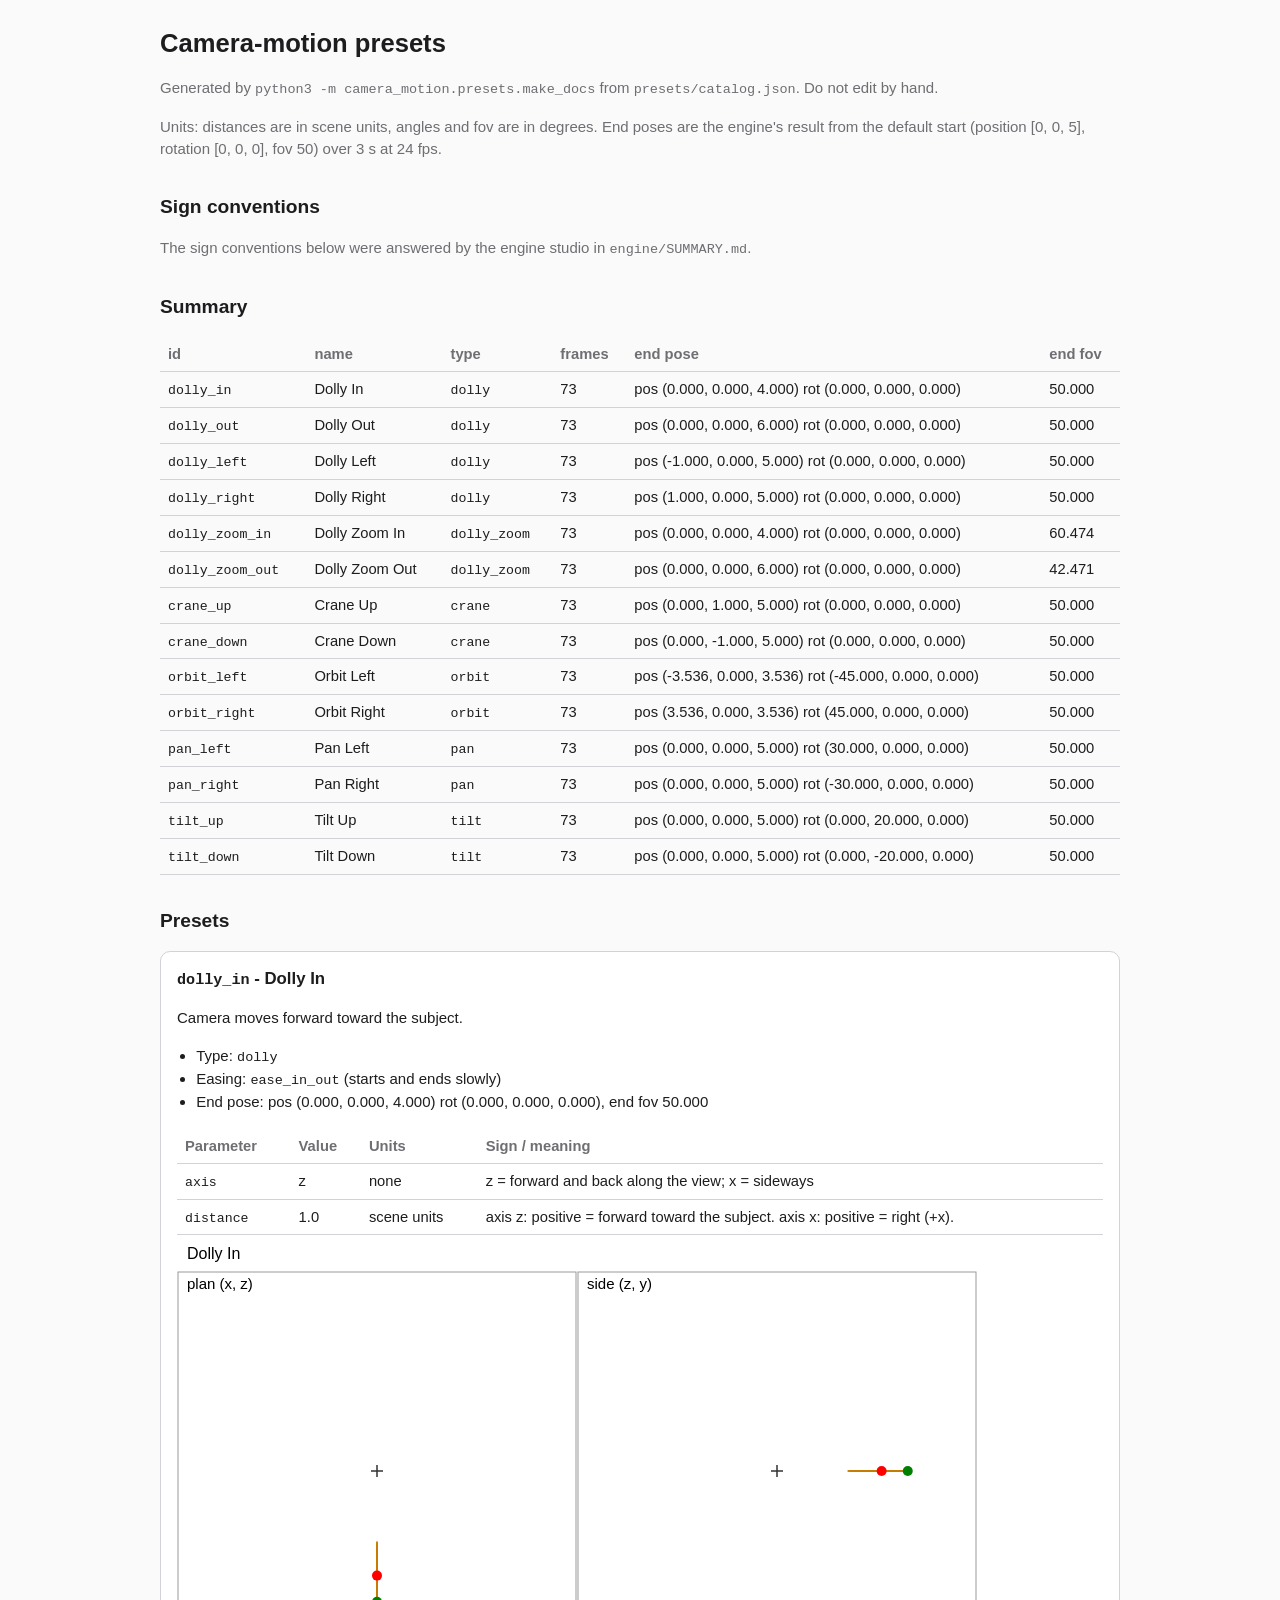
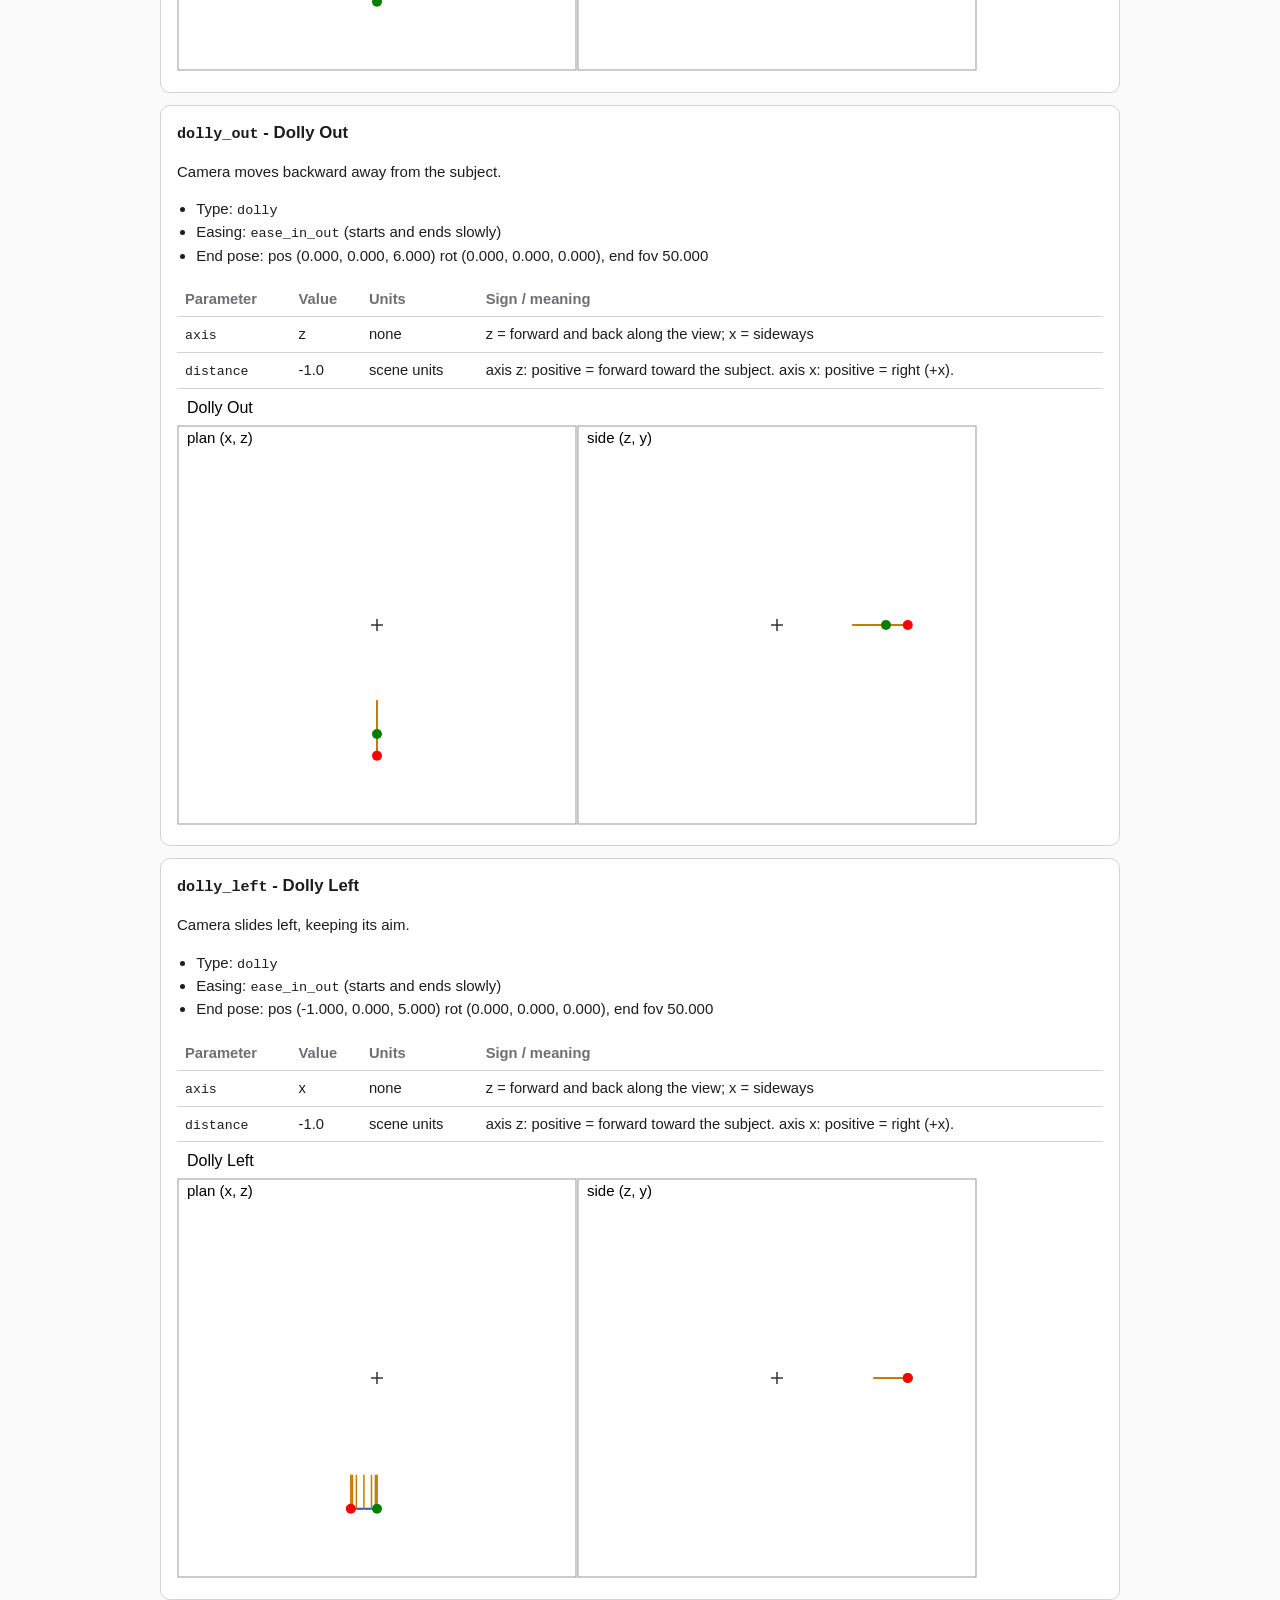
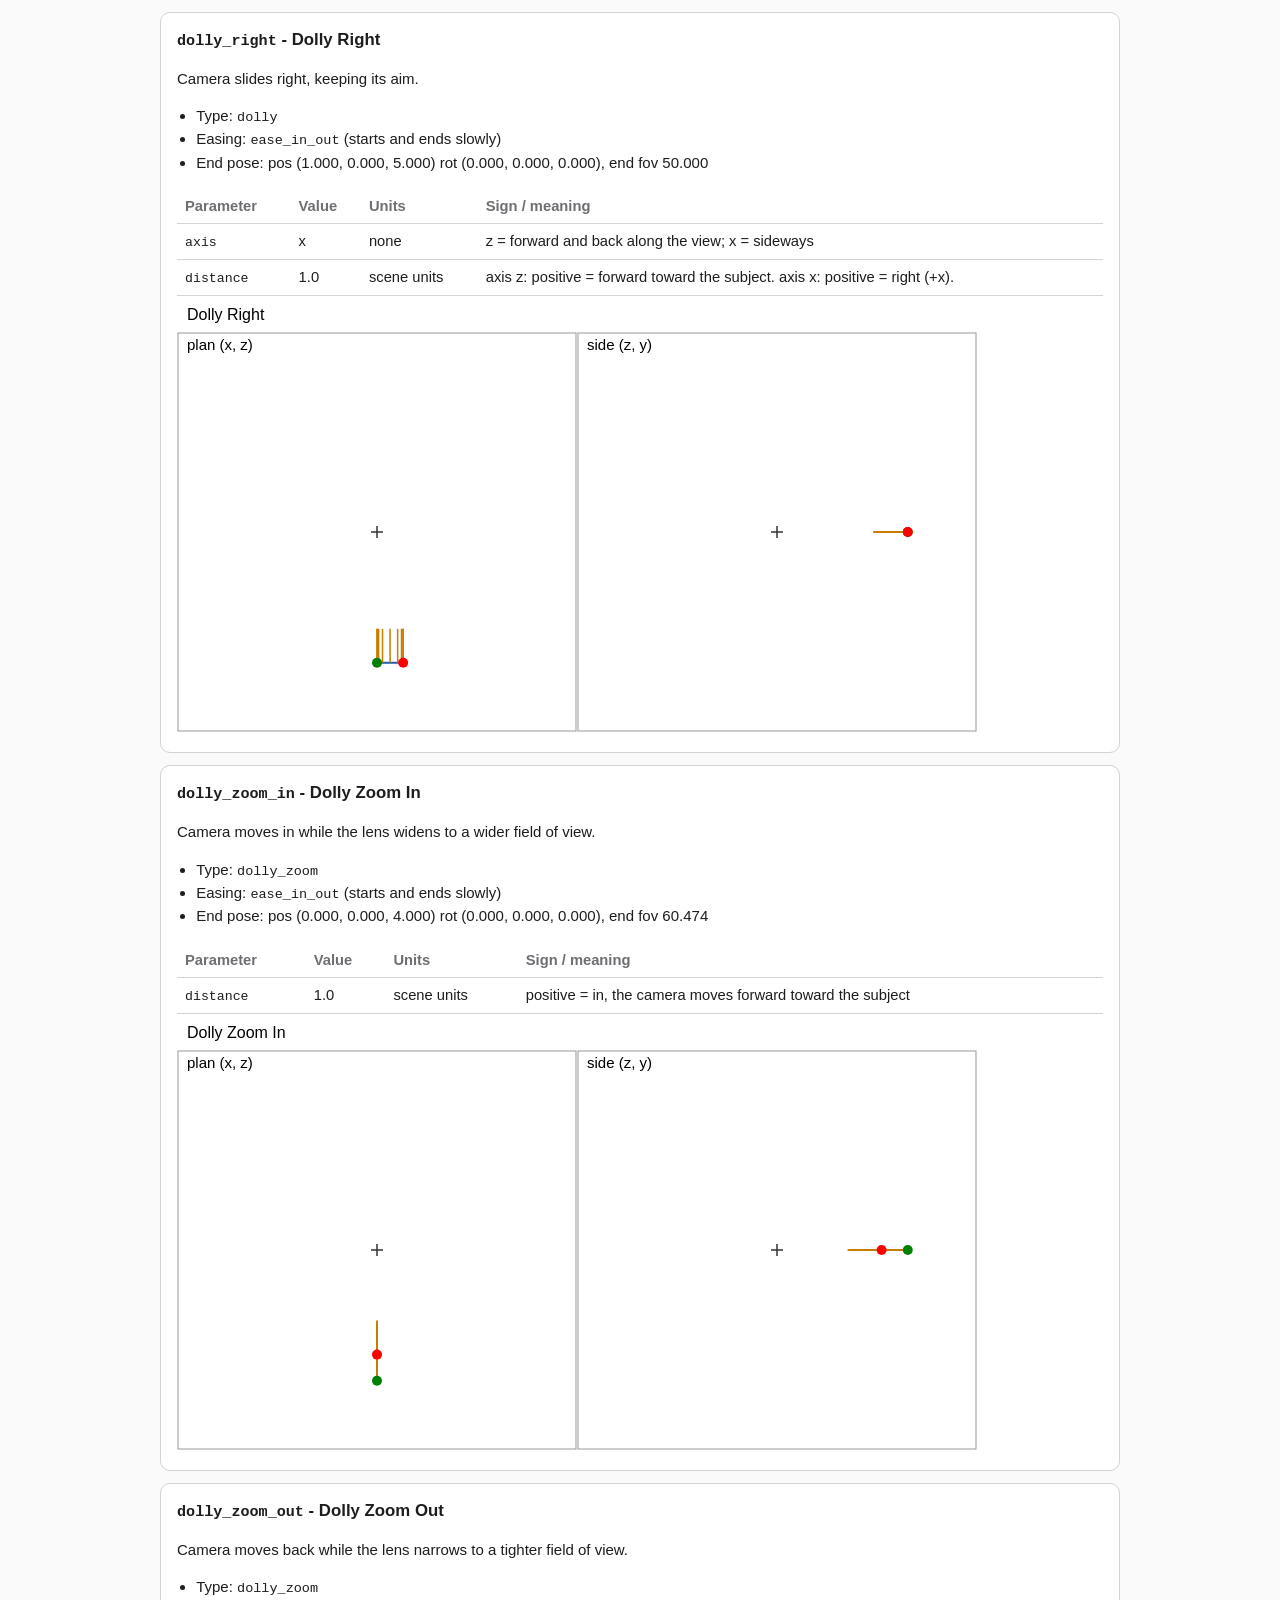
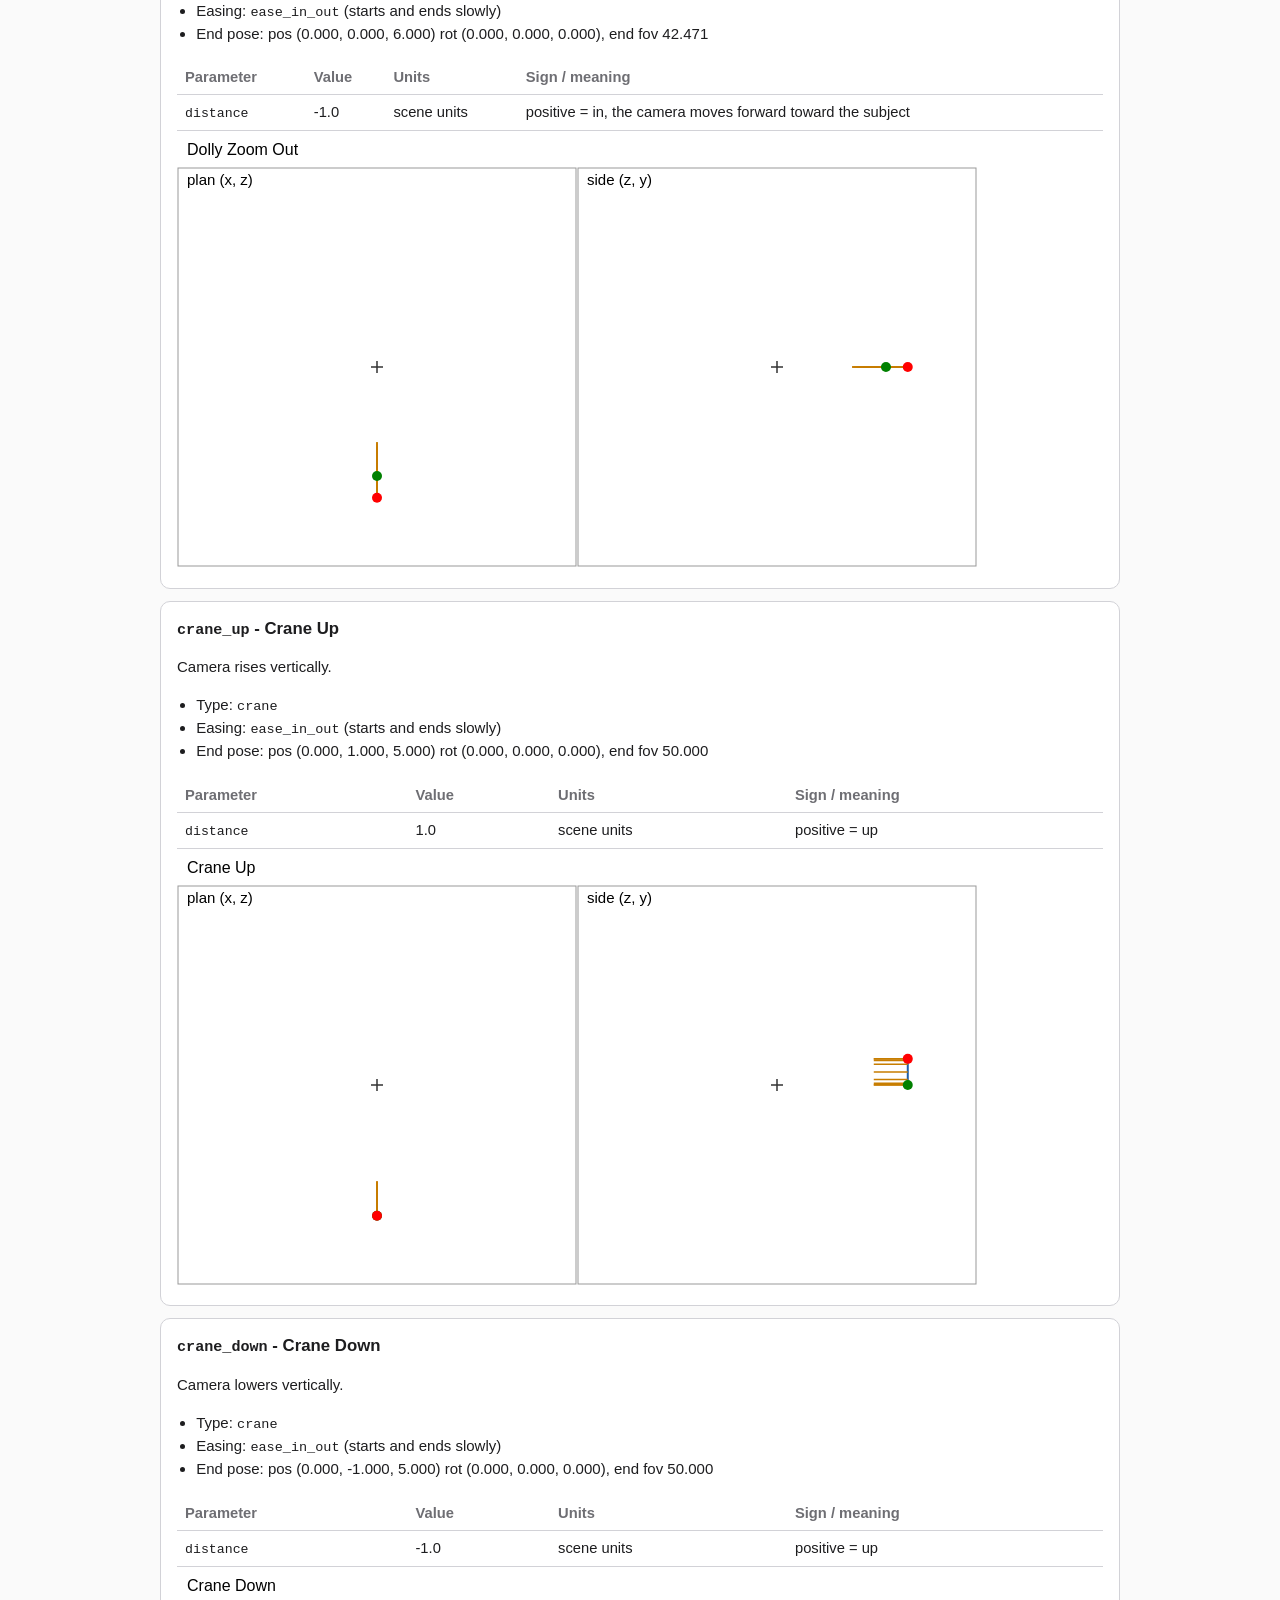
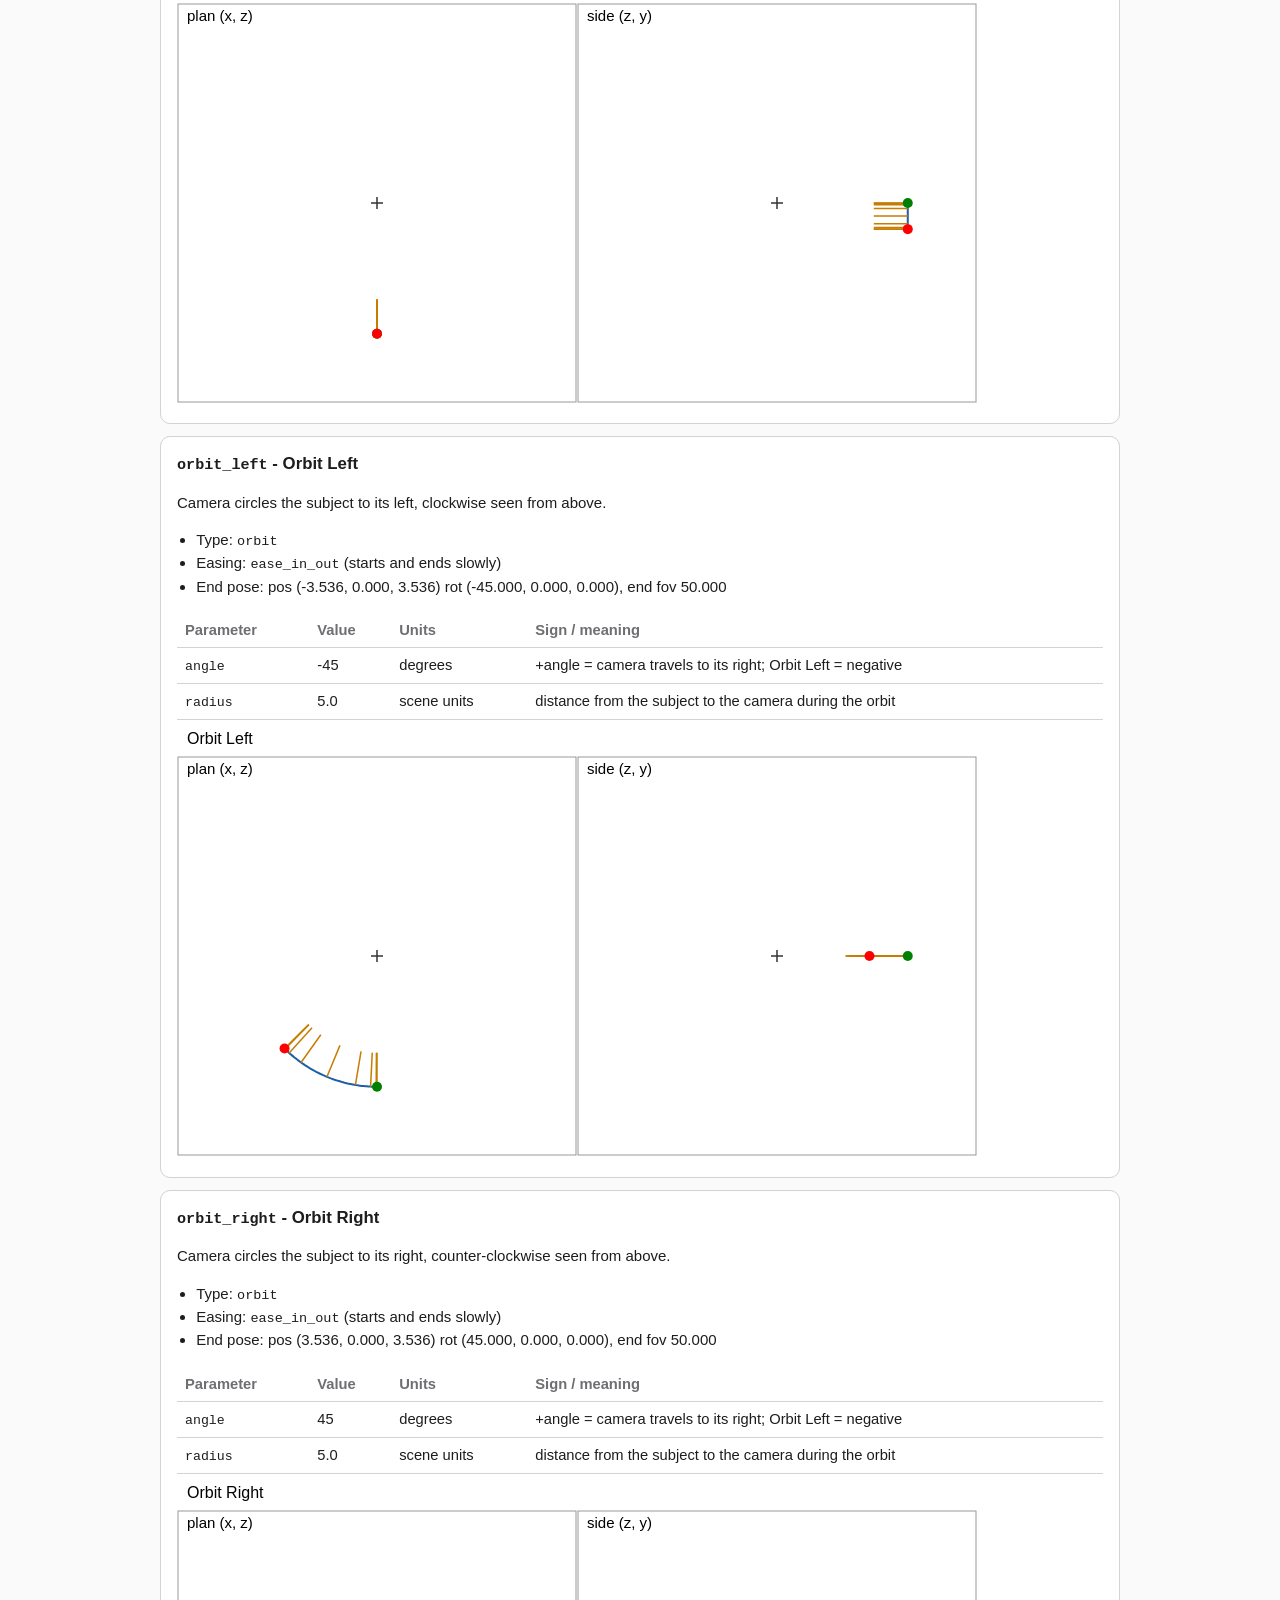
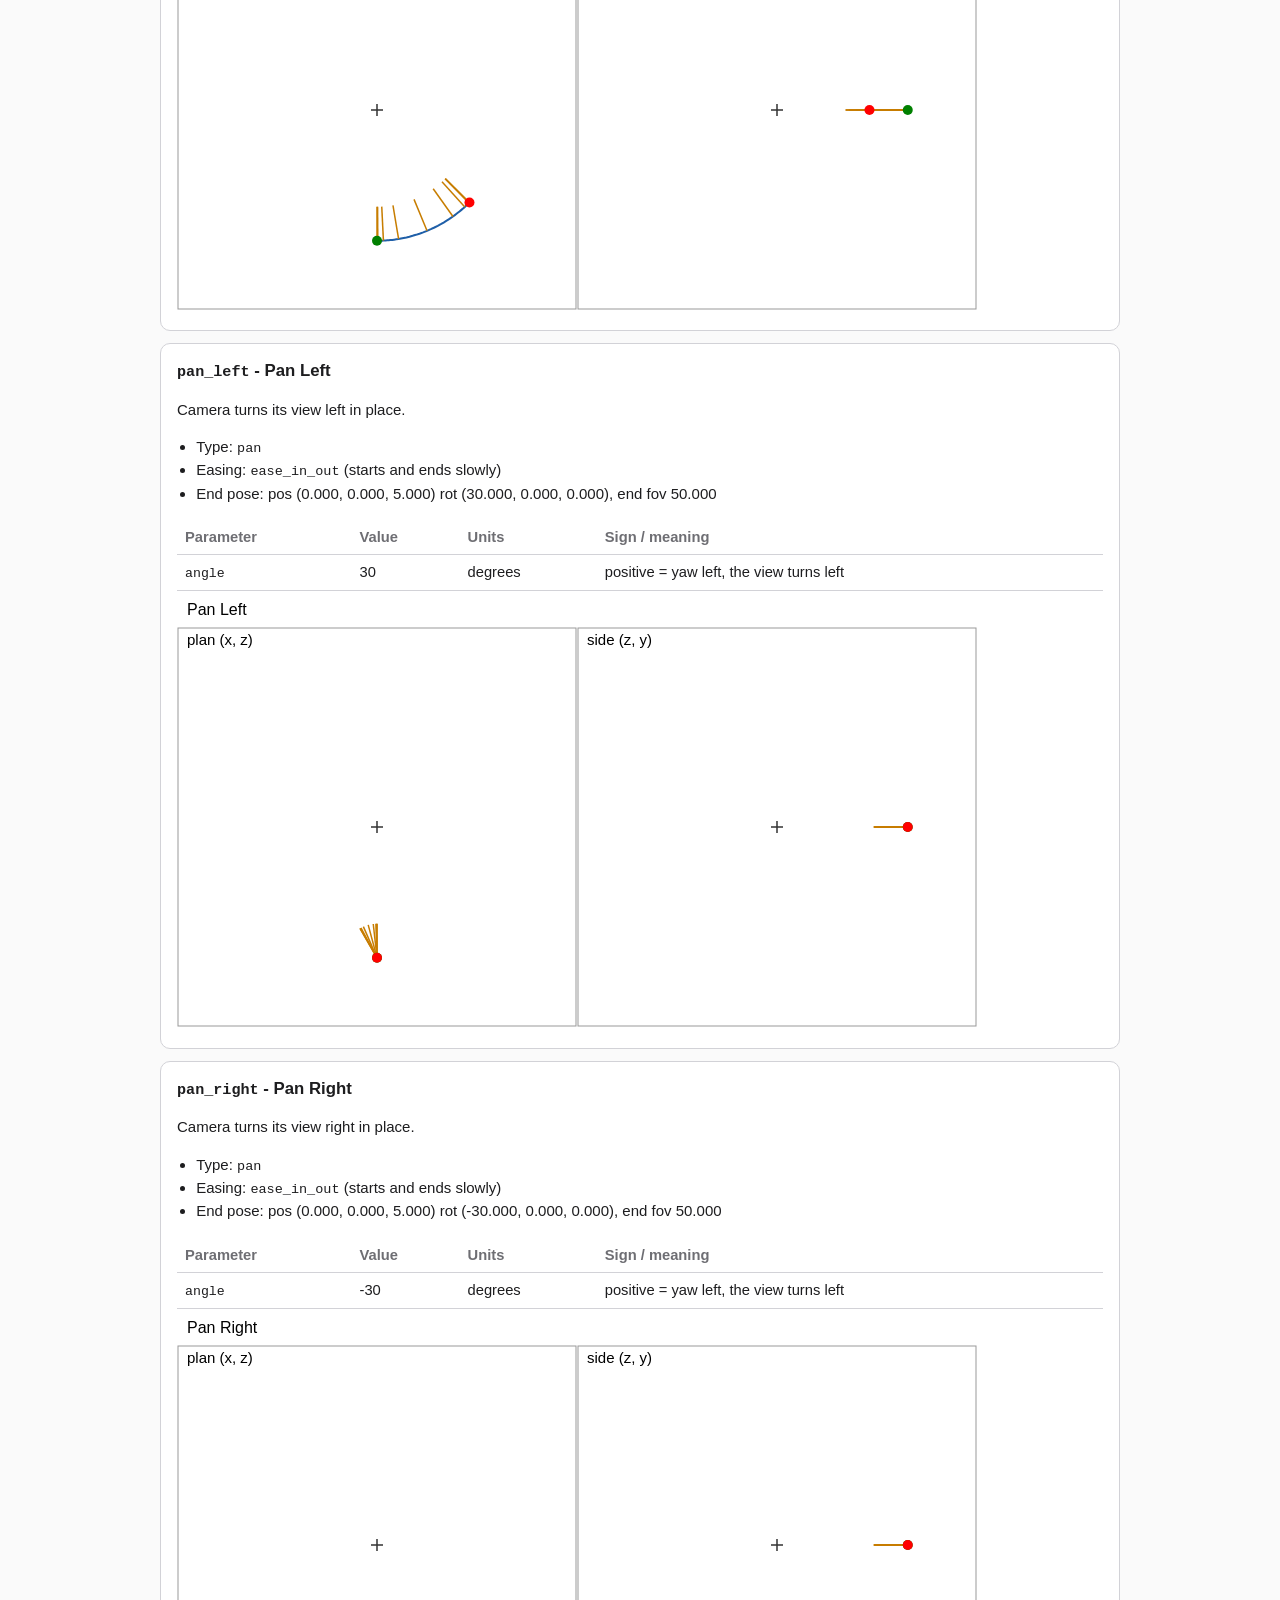
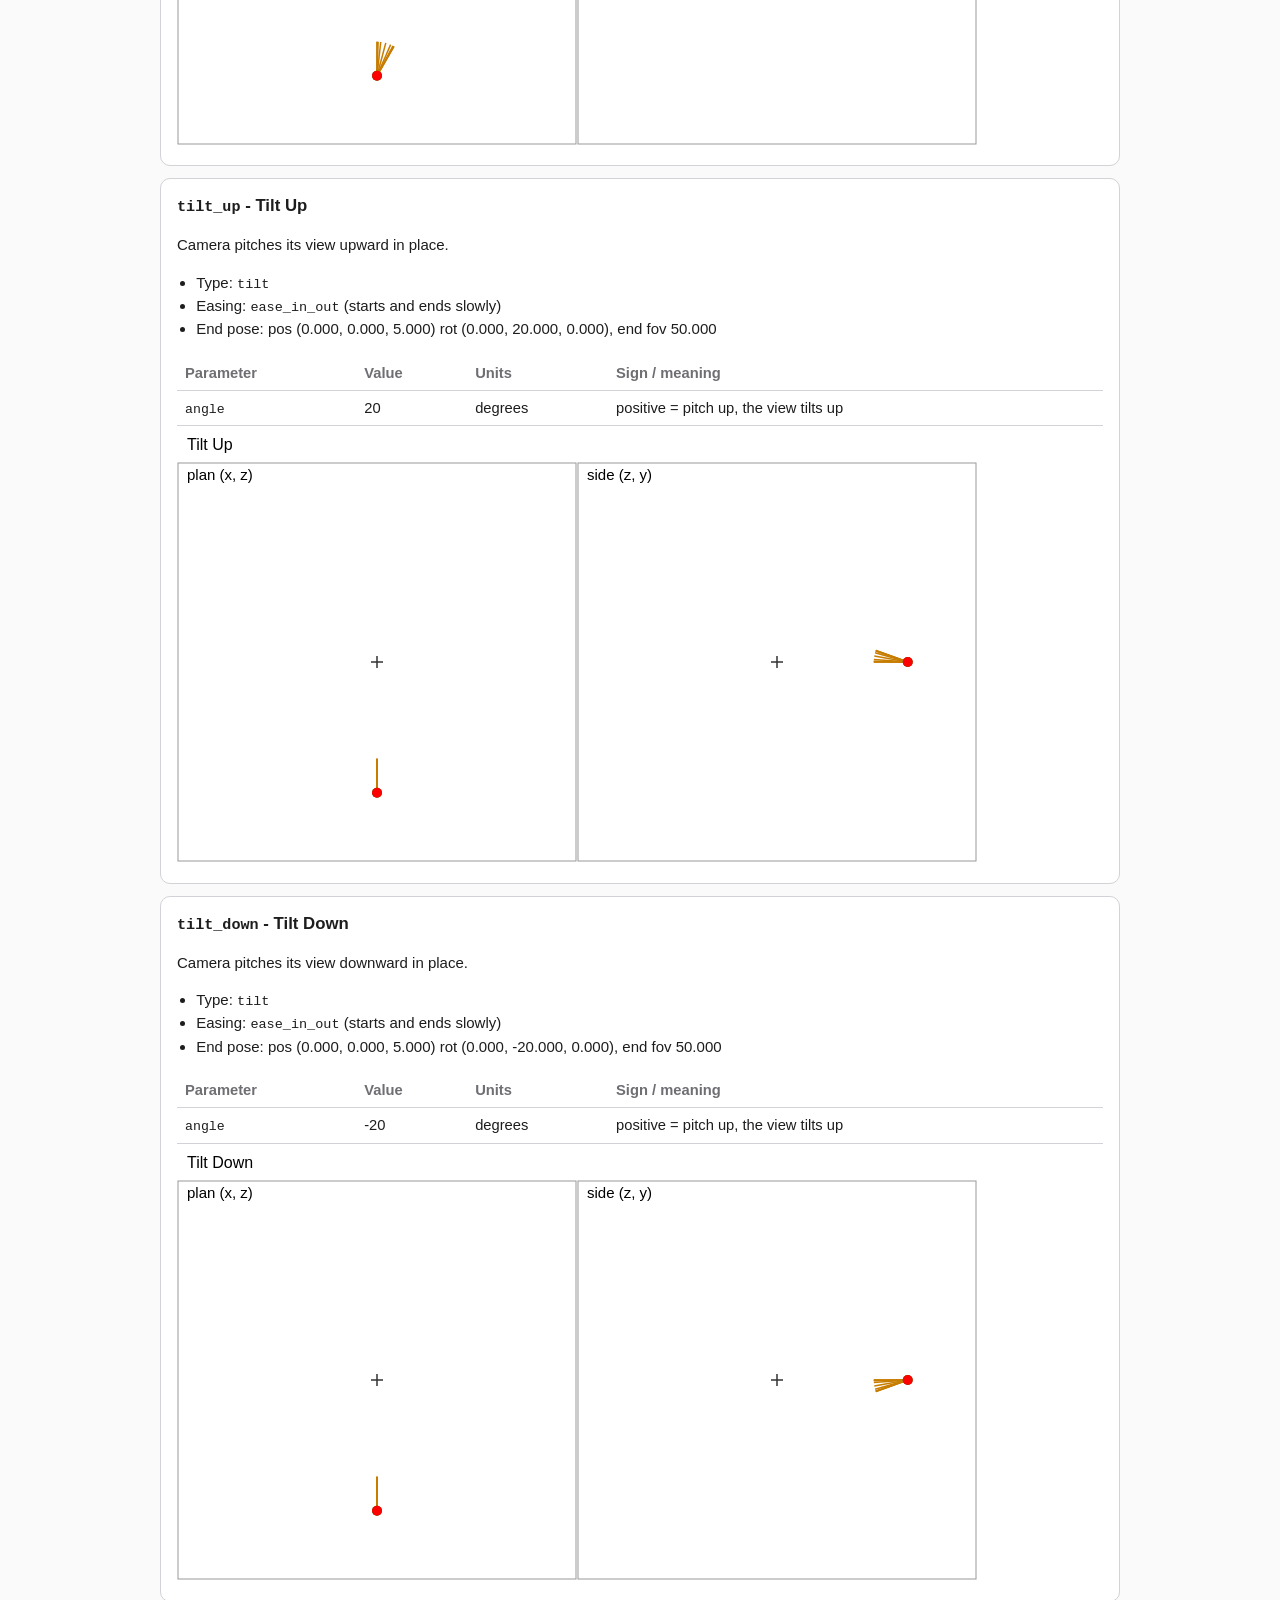
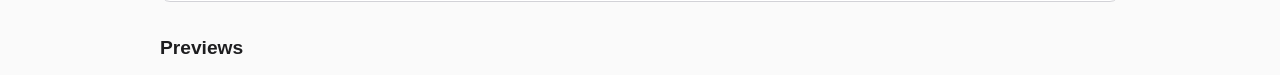
<file: examples/camera-motion/docs/presets.html>
<!doctype html>
<html lang="en">
<head>
<meta charset="utf-8">
<meta name="viewport" content="width=device-width, initial-scale=1">
<title>Camera-motion presets</title>
<style>
:root { --bg: #fafafa; --fg: #1d1d1f; --muted: #6e6e73; --card: #ffffff; --line: #d2d2d7; --accent: #0a6cff; }
@media (prefers-color-scheme: dark) {
  :root:not([data-theme="light"]) { --bg: #111113; --fg: #f5f5f7; --muted: #a1a1a6; --card: #1c1c1f; --line: #3a3a3f; --accent: #5ea2ff; }
}
:root[data-theme="dark"] { --bg: #111113; --fg: #f5f5f7; --muted: #a1a1a6; --card: #1c1c1f; --line: #3a3a3f; --accent: #5ea2ff; }
body { margin: 0; padding: 16px; background: var(--bg); color: var(--fg);
  font: 15px/1.5 -apple-system, BlinkMacSystemFont, "Helvetica Neue", Arial, sans-serif; }
main { max-width: 960px; margin: 0 auto; }
h1 { font-size: 1.6rem; margin: 0.5rem 0; }
h2 { font-size: 1.2rem; margin-top: 2rem; }
h3 { font-size: 1.05rem; margin: 0 0 0.25rem; }
code { font-family: ui-monospace, Menlo, monospace; font-size: 0.9em; }
p.muted, .muted { color: var(--muted); }
.card { background: var(--card); border: 1px solid var(--line); border-radius: 10px; padding: 14px 16px; margin: 12px 0; }
table { width: 100%; border-collapse: collapse; font-size: 0.92rem; }
th, td { text-align: left; padding: 6px 8px; border-bottom: 1px solid var(--line); vertical-align: top; }
th { color: var(--muted); font-weight: 600; }
.table-wrap { overflow-x: auto; }
.note { border-left: 3px solid var(--accent); padding: 4px 10px; margin: 8px 0; }
svg { max-width: 100%; height: auto; }
ul { padding-left: 1.2rem; }
</style>
</head>
<body>
<main>
<h1>Camera-motion presets</h1>
<p class="muted">Generated by <code>python3 -m camera_motion.presets.make_docs</code> from <code>presets/catalog.json</code>. Do not edit by hand.</p>
<p class="muted">Units: distances are in scene units, angles and fov are in degrees. End poses are the engine's result from the default start (position [0, 0, 5], rotation [0, 0, 0], fov 50) over 3 s at 24 fps.</p>
<h2>Sign conventions</h2>
<p class="muted">The sign conventions below were answered by the engine studio in <code>engine/SUMMARY.md</code>.</p>
<h2>Summary</h2>
<div class="table-wrap"><table>
<tr><th>id</th><th>name</th><th>type</th><th>frames</th><th>end pose</th><th>end fov</th></tr>
<tr><td><code>dolly_in</code></td><td>Dolly In</td><td><code>dolly</code></td><td>73</td><td>pos (0.000, 0.000, 4.000) rot (0.000, 0.000, 0.000)</td><td>50.000</td></tr>
<tr><td><code>dolly_out</code></td><td>Dolly Out</td><td><code>dolly</code></td><td>73</td><td>pos (0.000, 0.000, 6.000) rot (0.000, 0.000, 0.000)</td><td>50.000</td></tr>
<tr><td><code>dolly_left</code></td><td>Dolly Left</td><td><code>dolly</code></td><td>73</td><td>pos (-1.000, 0.000, 5.000) rot (0.000, 0.000, 0.000)</td><td>50.000</td></tr>
<tr><td><code>dolly_right</code></td><td>Dolly Right</td><td><code>dolly</code></td><td>73</td><td>pos (1.000, 0.000, 5.000) rot (0.000, 0.000, 0.000)</td><td>50.000</td></tr>
<tr><td><code>dolly_zoom_in</code></td><td>Dolly Zoom In</td><td><code>dolly_zoom</code></td><td>73</td><td>pos (0.000, 0.000, 4.000) rot (0.000, 0.000, 0.000)</td><td>60.474</td></tr>
<tr><td><code>dolly_zoom_out</code></td><td>Dolly Zoom Out</td><td><code>dolly_zoom</code></td><td>73</td><td>pos (0.000, 0.000, 6.000) rot (0.000, 0.000, 0.000)</td><td>42.471</td></tr>
<tr><td><code>crane_up</code></td><td>Crane Up</td><td><code>crane</code></td><td>73</td><td>pos (0.000, 1.000, 5.000) rot (0.000, 0.000, 0.000)</td><td>50.000</td></tr>
<tr><td><code>crane_down</code></td><td>Crane Down</td><td><code>crane</code></td><td>73</td><td>pos (0.000, -1.000, 5.000) rot (0.000, 0.000, 0.000)</td><td>50.000</td></tr>
<tr><td><code>orbit_left</code></td><td>Orbit Left</td><td><code>orbit</code></td><td>73</td><td>pos (-3.536, 0.000, 3.536) rot (-45.000, 0.000, 0.000)</td><td>50.000</td></tr>
<tr><td><code>orbit_right</code></td><td>Orbit Right</td><td><code>orbit</code></td><td>73</td><td>pos (3.536, 0.000, 3.536) rot (45.000, 0.000, 0.000)</td><td>50.000</td></tr>
<tr><td><code>pan_left</code></td><td>Pan Left</td><td><code>pan</code></td><td>73</td><td>pos (0.000, 0.000, 5.000) rot (30.000, 0.000, 0.000)</td><td>50.000</td></tr>
<tr><td><code>pan_right</code></td><td>Pan Right</td><td><code>pan</code></td><td>73</td><td>pos (0.000, 0.000, 5.000) rot (-30.000, 0.000, 0.000)</td><td>50.000</td></tr>
<tr><td><code>tilt_up</code></td><td>Tilt Up</td><td><code>tilt</code></td><td>73</td><td>pos (0.000, 0.000, 5.000) rot (0.000, 20.000, 0.000)</td><td>50.000</td></tr>
<tr><td><code>tilt_down</code></td><td>Tilt Down</td><td><code>tilt</code></td><td>73</td><td>pos (0.000, 0.000, 5.000) rot (0.000, -20.000, 0.000)</td><td>50.000</td></tr>
</table></div>
<h2>Presets</h2>
<section class="card">
<h3><code>dolly_in</code> - Dolly In</h3>
<p>Camera moves forward toward the subject.</p>
<ul>
<li>Type: <code>dolly</code></li>
<li>Easing: <code>ease_in_out</code> (starts and ends slowly)</li>
<li>End pose: pos (0.000, 0.000, 4.000) rot (0.000, 0.000, 0.000), end fov 50.000</li>
</ul>
<div class="table-wrap"><table>
<tr><th>Parameter</th><th>Value</th><th>Units</th><th>Sign / meaning</th></tr>
<tr><td><code>axis</code></td><td>z</td><td>none</td><td>z = forward and back along the view; x = sideways</td></tr>
<tr><td><code>distance</code></td><td>1.0</td><td>scene units</td><td>axis z: positive = forward toward the subject. axis x: positive = right (+x).</td></tr>
</table></div>
<svg xmlns="http://www.w3.org/2000/svg" width="800" height="436" viewBox="0 0 800 436">
<text class="title" x="10" y="24" font-family="sans-serif" font-size="16">Dolly In</text>
<rect class="frame" x="1" y="37" width="398" height="398" fill="none" stroke="#999"/>
<text class="label" x="10" y="54">plan (x, z)</text>
<path class="subject" d="M 194.00 236.00 L 206.00 236.00 M 200.00 230.00 L 200.00 242.00" stroke="#333" stroke-width="1.5"/>
<polyline class="path" points="200.00,366.77 200.00,366.77 200.00,366.77 200.00,366.76 200.00,366.75 200.00,366.73 200.00,366.71 200.00,366.67 200.00,366.63 200.00,366.56 200.00,366.49 200.00,366.40 200.00,366.28 200.00,366.15 200.00,366.00 200.00,365.82 200.00,365.62 200.00,365.39 200.00,365.13 200.00,364.85 200.00,364.53 200.00,364.17 200.00,363.78 200.00,363.36 200.00,362.89 200.00,362.39 200.00,361.84 200.00,361.25 200.00,360.62 200.00,359.93 200.00,359.20 200.00,358.42 200.00,357.58 200.00,356.70 200.00,355.75 200.00,354.75 200.00,353.69 200.00,352.63 200.00,351.63 200.00,350.69 200.00,349.80 200.00,348.97 200.00,348.18 200.00,347.45 200.00,346.77 200.00,346.13 200.00,345.54 200.00,344.99 200.00,344.49 200.00,344.03 200.00,343.60 200.00,343.21 200.00,342.86 200.00,342.54 200.00,342.25 200.00,341.99 200.00,341.76 200.00,341.56 200.00,341.38 200.00,341.23 200.00,341.10 200.00,340.99 200.00,340.90 200.00,340.82 200.00,340.76 200.00,340.71 200.00,340.68 200.00,340.65 200.00,340.63 200.00,340.62 200.00,340.62 200.00,340.62 200.00,340.62" fill="none" stroke="#1f5fa8" stroke-width="2"/>
<line class="look" x1="200.00" y1="366.77" x2="200.00" y2="332.77" stroke="#c77d00" stroke-width="1.5"/>
<line class="look" x1="200.00" y1="366.56" x2="200.00" y2="332.56" stroke="#c77d00" stroke-width="1.5"/>
<line class="look" x1="200.00" y1="365.13" x2="200.00" y2="331.13" stroke="#c77d00" stroke-width="1.5"/>
<line class="look" x1="200.00" y1="361.25" x2="200.00" y2="327.25" stroke="#c77d00" stroke-width="1.5"/>
<line class="look" x1="200.00" y1="353.69" x2="200.00" y2="319.69" stroke="#c77d00" stroke-width="1.5"/>
<line class="look" x1="200.00" y1="346.13" x2="200.00" y2="312.13" stroke="#c77d00" stroke-width="1.5"/>
<line class="look" x1="200.00" y1="342.25" x2="200.00" y2="308.25" stroke="#c77d00" stroke-width="1.5"/>
<line class="look" x1="200.00" y1="340.82" x2="200.00" y2="306.82" stroke="#c77d00" stroke-width="1.5"/>
<line class="look" x1="200.00" y1="340.62" x2="200.00" y2="306.62" stroke="#c77d00" stroke-width="1.5"/>
<circle class="start" cx="200.00" cy="366.77" r="5" fill="green"/>
<circle class="end" cx="200.00" cy="340.62" r="5" fill="red"/>
<rect class="frame" x="401" y="37" width="398" height="398" fill="none" stroke="#999"/>
<text class="label" x="410" y="54">side (z, y)</text>
<path class="subject" d="M 594.00 236.00 L 606.00 236.00 M 600.00 230.00 L 600.00 242.00" stroke="#333" stroke-width="1.5"/>
<polyline class="path" points="730.77,236.00 730.77,236.00 730.77,236.00 730.76,236.00 730.75,236.00 730.73,236.00 730.71,236.00 730.67,236.00 730.63,236.00 730.56,236.00 730.49,236.00 730.40,236.00 730.28,236.00 730.15,236.00 730.00,236.00 729.82,236.00 729.62,236.00 729.39,236.00 729.13,236.00 728.85,236.00 728.53,236.00 728.17,236.00 727.78,236.00 727.36,236.00 726.89,236.00 726.39,236.00 725.84,236.00 725.25,236.00 724.62,236.00 723.93,236.00 723.20,236.00 722.42,236.00 721.58,236.00 720.70,236.00 719.75,236.00 718.75,236.00 717.69,236.00 716.63,236.00 715.63,236.00 714.69,236.00 713.80,236.00 712.97,236.00 712.18,236.00 711.45,236.00 710.77,236.00 710.13,236.00 709.54,236.00 708.99,236.00 708.49,236.00 708.03,236.00 707.60,236.00 707.21,236.00 706.86,236.00 706.54,236.00 706.25,236.00 705.99,236.00 705.76,236.00 705.56,236.00 705.38,236.00 705.23,236.00 705.10,236.00 704.99,236.00 704.90,236.00 704.82,236.00 704.76,236.00 704.71,236.00 704.68,236.00 704.65,236.00 704.63,236.00 704.62,236.00 704.62,236.00 704.62,236.00 704.62,236.00" fill="none" stroke="#1f5fa8" stroke-width="2"/>
<line class="look" x1="730.77" y1="236.00" x2="696.77" y2="236.00" stroke="#c77d00" stroke-width="1.5"/>
<line class="look" x1="730.56" y1="236.00" x2="696.56" y2="236.00" stroke="#c77d00" stroke-width="1.5"/>
<line class="look" x1="729.13" y1="236.00" x2="695.13" y2="236.00" stroke="#c77d00" stroke-width="1.5"/>
<line class="look" x1="725.25" y1="236.00" x2="691.25" y2="236.00" stroke="#c77d00" stroke-width="1.5"/>
<line class="look" x1="717.69" y1="236.00" x2="683.69" y2="236.00" stroke="#c77d00" stroke-width="1.5"/>
<line class="look" x1="710.13" y1="236.00" x2="676.13" y2="236.00" stroke="#c77d00" stroke-width="1.5"/>
<line class="look" x1="706.25" y1="236.00" x2="672.25" y2="236.00" stroke="#c77d00" stroke-width="1.5"/>
<line class="look" x1="704.82" y1="236.00" x2="670.82" y2="236.00" stroke="#c77d00" stroke-width="1.5"/>
<line class="look" x1="704.62" y1="236.00" x2="670.62" y2="236.00" stroke="#c77d00" stroke-width="1.5"/>
<circle class="start" cx="730.77" cy="236.00" r="5" fill="green"/>
<circle class="end" cx="704.62" cy="236.00" r="5" fill="red"/>
</svg>
</section>
<section class="card">
<h3><code>dolly_out</code> - Dolly Out</h3>
<p>Camera moves backward away from the subject.</p>
<ul>
<li>Type: <code>dolly</code></li>
<li>Easing: <code>ease_in_out</code> (starts and ends slowly)</li>
<li>End pose: pos (0.000, 0.000, 6.000) rot (0.000, 0.000, 0.000), end fov 50.000</li>
</ul>
<div class="table-wrap"><table>
<tr><th>Parameter</th><th>Value</th><th>Units</th><th>Sign / meaning</th></tr>
<tr><td><code>axis</code></td><td>z</td><td>none</td><td>z = forward and back along the view; x = sideways</td></tr>
<tr><td><code>distance</code></td><td>-1.0</td><td>scene units</td><td>axis z: positive = forward toward the subject. axis x: positive = right (+x).</td></tr>
</table></div>
<svg xmlns="http://www.w3.org/2000/svg" width="800" height="436" viewBox="0 0 800 436">
<text class="title" x="10" y="24" font-family="sans-serif" font-size="16">Dolly Out</text>
<rect class="frame" x="1" y="37" width="398" height="398" fill="none" stroke="#999"/>
<text class="label" x="10" y="54">plan (x, z)</text>
<path class="subject" d="M 194.00 236.00 L 206.00 236.00 M 200.00 230.00 L 200.00 242.00" stroke="#333" stroke-width="1.5"/>
<polyline class="path" points="200.00,344.97 200.00,344.97 200.00,344.98 200.00,344.98 200.00,344.99 200.00,345.00 200.00,345.02 200.00,345.05 200.00,345.09 200.00,345.14 200.00,345.21 200.00,345.29 200.00,345.38 200.00,345.49 200.00,345.62 200.00,345.76 200.00,345.93 200.00,346.12 200.00,346.34 200.00,346.58 200.00,346.84 200.00,347.14 200.00,347.46 200.00,347.82 200.00,348.20 200.00,348.62 200.00,349.08 200.00,349.57 200.00,350.10 200.00,350.67 200.00,351.28 200.00,351.93 200.00,352.63 200.00,353.37 200.00,354.15 200.00,354.99 200.00,355.87 200.00,356.75 200.00,357.59 200.00,358.38 200.00,359.12 200.00,359.81 200.00,360.46 200.00,361.07 200.00,361.64 200.00,362.17 200.00,362.66 200.00,363.12 200.00,363.54 200.00,363.93 200.00,364.28 200.00,364.61 200.00,364.90 200.00,365.17 200.00,365.41 200.00,365.62 200.00,365.81 200.00,365.98 200.00,366.13 200.00,366.26 200.00,366.37 200.00,366.46 200.00,366.54 200.00,366.60 200.00,366.65 200.00,366.69 200.00,366.72 200.00,366.74 200.00,366.75 200.00,366.76 200.00,366.77 200.00,366.77 200.00,366.77" fill="none" stroke="#1f5fa8" stroke-width="2"/>
<line class="look" x1="200.00" y1="344.97" x2="200.00" y2="310.97" stroke="#c77d00" stroke-width="1.5"/>
<line class="look" x1="200.00" y1="345.14" x2="200.00" y2="311.14" stroke="#c77d00" stroke-width="1.5"/>
<line class="look" x1="200.00" y1="346.34" x2="200.00" y2="312.34" stroke="#c77d00" stroke-width="1.5"/>
<line class="look" x1="200.00" y1="349.57" x2="200.00" y2="315.57" stroke="#c77d00" stroke-width="1.5"/>
<line class="look" x1="200.00" y1="355.87" x2="200.00" y2="321.87" stroke="#c77d00" stroke-width="1.5"/>
<line class="look" x1="200.00" y1="362.17" x2="200.00" y2="328.17" stroke="#c77d00" stroke-width="1.5"/>
<line class="look" x1="200.00" y1="365.41" x2="200.00" y2="331.41" stroke="#c77d00" stroke-width="1.5"/>
<line class="look" x1="200.00" y1="366.60" x2="200.00" y2="332.60" stroke="#c77d00" stroke-width="1.5"/>
<line class="look" x1="200.00" y1="366.77" x2="200.00" y2="332.77" stroke="#c77d00" stroke-width="1.5"/>
<circle class="start" cx="200.00" cy="344.97" r="5" fill="green"/>
<circle class="end" cx="200.00" cy="366.77" r="5" fill="red"/>
<rect class="frame" x="401" y="37" width="398" height="398" fill="none" stroke="#999"/>
<text class="label" x="410" y="54">side (z, y)</text>
<path class="subject" d="M 594.00 236.00 L 606.00 236.00 M 600.00 230.00 L 600.00 242.00" stroke="#333" stroke-width="1.5"/>
<polyline class="path" points="708.97,236.00 708.97,236.00 708.98,236.00 708.98,236.00 708.99,236.00 709.00,236.00 709.02,236.00 709.05,236.00 709.09,236.00 709.14,236.00 709.21,236.00 709.29,236.00 709.38,236.00 709.49,236.00 709.62,236.00 709.76,236.00 709.93,236.00 710.12,236.00 710.34,236.00 710.58,236.00 710.84,236.00 711.14,236.00 711.46,236.00 711.82,236.00 712.20,236.00 712.62,236.00 713.08,236.00 713.57,236.00 714.10,236.00 714.67,236.00 715.28,236.00 715.93,236.00 716.63,236.00 717.37,236.00 718.15,236.00 718.99,236.00 719.87,236.00 720.75,236.00 721.59,236.00 722.38,236.00 723.12,236.00 723.81,236.00 724.46,236.00 725.07,236.00 725.64,236.00 726.17,236.00 726.66,236.00 727.12,236.00 727.54,236.00 727.93,236.00 728.28,236.00 728.61,236.00 728.90,236.00 729.17,236.00 729.41,236.00 729.62,236.00 729.81,236.00 729.98,236.00 730.13,236.00 730.26,236.00 730.37,236.00 730.46,236.00 730.54,236.00 730.60,236.00 730.65,236.00 730.69,236.00 730.72,236.00 730.74,236.00 730.75,236.00 730.76,236.00 730.77,236.00 730.77,236.00 730.77,236.00" fill="none" stroke="#1f5fa8" stroke-width="2"/>
<line class="look" x1="708.97" y1="236.00" x2="674.97" y2="236.00" stroke="#c77d00" stroke-width="1.5"/>
<line class="look" x1="709.14" y1="236.00" x2="675.14" y2="236.00" stroke="#c77d00" stroke-width="1.5"/>
<line class="look" x1="710.34" y1="236.00" x2="676.34" y2="236.00" stroke="#c77d00" stroke-width="1.5"/>
<line class="look" x1="713.57" y1="236.00" x2="679.57" y2="236.00" stroke="#c77d00" stroke-width="1.5"/>
<line class="look" x1="719.87" y1="236.00" x2="685.87" y2="236.00" stroke="#c77d00" stroke-width="1.5"/>
<line class="look" x1="726.17" y1="236.00" x2="692.17" y2="236.00" stroke="#c77d00" stroke-width="1.5"/>
<line class="look" x1="729.41" y1="236.00" x2="695.41" y2="236.00" stroke="#c77d00" stroke-width="1.5"/>
<line class="look" x1="730.60" y1="236.00" x2="696.60" y2="236.00" stroke="#c77d00" stroke-width="1.5"/>
<line class="look" x1="730.77" y1="236.00" x2="696.77" y2="236.00" stroke="#c77d00" stroke-width="1.5"/>
<circle class="start" cx="708.97" cy="236.00" r="5" fill="green"/>
<circle class="end" cx="730.77" cy="236.00" r="5" fill="red"/>
</svg>
</section>
<section class="card">
<h3><code>dolly_left</code> - Dolly Left</h3>
<p>Camera slides left, keeping its aim.</p>
<ul>
<li>Type: <code>dolly</code></li>
<li>Easing: <code>ease_in_out</code> (starts and ends slowly)</li>
<li>End pose: pos (-1.000, 0.000, 5.000) rot (0.000, 0.000, 0.000), end fov 50.000</li>
</ul>
<div class="table-wrap"><table>
<tr><th>Parameter</th><th>Value</th><th>Units</th><th>Sign / meaning</th></tr>
<tr><td><code>axis</code></td><td>x</td><td>none</td><td>z = forward and back along the view; x = sideways</td></tr>
<tr><td><code>distance</code></td><td>-1.0</td><td>scene units</td><td>axis z: positive = forward toward the subject. axis x: positive = right (+x).</td></tr>
</table></div>
<svg xmlns="http://www.w3.org/2000/svg" width="800" height="436" viewBox="0 0 800 436">
<text class="title" x="10" y="24" font-family="sans-serif" font-size="16">Dolly Left</text>
<rect class="frame" x="1" y="37" width="398" height="398" fill="none" stroke="#999"/>
<text class="label" x="10" y="54">plan (x, z)</text>
<path class="subject" d="M 194.00 236.00 L 206.00 236.00 M 200.00 230.00 L 200.00 242.00" stroke="#333" stroke-width="1.5"/>
<polyline class="path" points="200.00,366.77 200.00,366.77 200.00,366.77 199.99,366.77 199.98,366.77 199.96,366.77 199.94,366.77 199.90,366.77 199.86,366.77 199.80,366.77 199.72,366.77 199.63,366.77 199.52,366.77 199.38,366.77 199.23,366.77 199.05,366.77 198.85,366.77 198.62,366.77 198.37,366.77 198.08,366.77 197.76,366.77 197.40,366.77 197.02,366.77 196.59,366.77 196.13,366.77 195.62,366.77 195.07,366.77 194.48,366.77 193.85,366.77 193.16,366.77 192.43,366.77 191.65,366.77 190.82,366.77 189.93,366.77 188.98,366.77 187.98,366.77 186.92,366.77 185.86,366.77 184.86,366.77 183.92,366.77 183.03,366.77 182.20,366.77 181.41,366.77 180.68,366.77 180.00,366.77 179.36,366.77 178.77,366.77 178.23,366.77 177.72,366.77 177.26,366.77 176.83,366.77 176.44,366.77 176.09,366.77 175.77,366.77 175.48,366.77 175.22,366.77 174.99,366.77 174.79,366.77 174.62,366.77 174.46,366.77 174.33,366.77 174.22,366.77 174.13,366.77 174.05,366.77 173.99,366.77 173.94,366.77 173.91,366.77 173.88,366.77 173.86,366.77 173.85,366.77 173.85,366.77 173.85,366.77 173.85,366.77" fill="none" stroke="#1f5fa8" stroke-width="2"/>
<line class="look" x1="200.00" y1="366.77" x2="200.00" y2="332.77" stroke="#c77d00" stroke-width="1.5"/>
<line class="look" x1="199.80" y1="366.77" x2="199.80" y2="332.77" stroke="#c77d00" stroke-width="1.5"/>
<line class="look" x1="198.37" y1="366.77" x2="198.37" y2="332.77" stroke="#c77d00" stroke-width="1.5"/>
<line class="look" x1="194.48" y1="366.77" x2="194.48" y2="332.77" stroke="#c77d00" stroke-width="1.5"/>
<line class="look" x1="186.92" y1="366.77" x2="186.92" y2="332.77" stroke="#c77d00" stroke-width="1.5"/>
<line class="look" x1="179.36" y1="366.77" x2="179.36" y2="332.77" stroke="#c77d00" stroke-width="1.5"/>
<line class="look" x1="175.48" y1="366.77" x2="175.48" y2="332.77" stroke="#c77d00" stroke-width="1.5"/>
<line class="look" x1="174.05" y1="366.77" x2="174.05" y2="332.77" stroke="#c77d00" stroke-width="1.5"/>
<line class="look" x1="173.85" y1="366.77" x2="173.85" y2="332.77" stroke="#c77d00" stroke-width="1.5"/>
<circle class="start" cx="200.00" cy="366.77" r="5" fill="green"/>
<circle class="end" cx="173.85" cy="366.77" r="5" fill="red"/>
<rect class="frame" x="401" y="37" width="398" height="398" fill="none" stroke="#999"/>
<text class="label" x="410" y="54">side (z, y)</text>
<path class="subject" d="M 594.00 236.00 L 606.00 236.00 M 600.00 230.00 L 600.00 242.00" stroke="#333" stroke-width="1.5"/>
<polyline class="path" points="730.77,236.00 730.77,236.00 730.77,236.00 730.77,236.00 730.77,236.00 730.77,236.00 730.77,236.00 730.77,236.00 730.77,236.00 730.77,236.00 730.77,236.00 730.77,236.00 730.77,236.00 730.77,236.00 730.77,236.00 730.77,236.00 730.77,236.00 730.77,236.00 730.77,236.00 730.77,236.00 730.77,236.00 730.77,236.00 730.77,236.00 730.77,236.00 730.77,236.00 730.77,236.00 730.77,236.00 730.77,236.00 730.77,236.00 730.77,236.00 730.77,236.00 730.77,236.00 730.77,236.00 730.77,236.00 730.77,236.00 730.77,236.00 730.77,236.00 730.77,236.00 730.77,236.00 730.77,236.00 730.77,236.00 730.77,236.00 730.77,236.00 730.77,236.00 730.77,236.00 730.77,236.00 730.77,236.00 730.77,236.00 730.77,236.00 730.77,236.00 730.77,236.00 730.77,236.00 730.77,236.00 730.77,236.00 730.77,236.00 730.77,236.00 730.77,236.00 730.77,236.00 730.77,236.00 730.77,236.00 730.77,236.00 730.77,236.00 730.77,236.00 730.77,236.00 730.77,236.00 730.77,236.00 730.77,236.00 730.77,236.00 730.77,236.00 730.77,236.00 730.77,236.00 730.77,236.00 730.77,236.00" fill="none" stroke="#1f5fa8" stroke-width="2"/>
<line class="look" x1="730.77" y1="236.00" x2="696.77" y2="236.00" stroke="#c77d00" stroke-width="1.5"/>
<line class="look" x1="730.77" y1="236.00" x2="696.77" y2="236.00" stroke="#c77d00" stroke-width="1.5"/>
<line class="look" x1="730.77" y1="236.00" x2="696.77" y2="236.00" stroke="#c77d00" stroke-width="1.5"/>
<line class="look" x1="730.77" y1="236.00" x2="696.77" y2="236.00" stroke="#c77d00" stroke-width="1.5"/>
<line class="look" x1="730.77" y1="236.00" x2="696.77" y2="236.00" stroke="#c77d00" stroke-width="1.5"/>
<line class="look" x1="730.77" y1="236.00" x2="696.77" y2="236.00" stroke="#c77d00" stroke-width="1.5"/>
<line class="look" x1="730.77" y1="236.00" x2="696.77" y2="236.00" stroke="#c77d00" stroke-width="1.5"/>
<line class="look" x1="730.77" y1="236.00" x2="696.77" y2="236.00" stroke="#c77d00" stroke-width="1.5"/>
<line class="look" x1="730.77" y1="236.00" x2="696.77" y2="236.00" stroke="#c77d00" stroke-width="1.5"/>
<circle class="start" cx="730.77" cy="236.00" r="5" fill="green"/>
<circle class="end" cx="730.77" cy="236.00" r="5" fill="red"/>
</svg>
</section>
<section class="card">
<h3><code>dolly_right</code> - Dolly Right</h3>
<p>Camera slides right, keeping its aim.</p>
<ul>
<li>Type: <code>dolly</code></li>
<li>Easing: <code>ease_in_out</code> (starts and ends slowly)</li>
<li>End pose: pos (1.000, 0.000, 5.000) rot (0.000, 0.000, 0.000), end fov 50.000</li>
</ul>
<div class="table-wrap"><table>
<tr><th>Parameter</th><th>Value</th><th>Units</th><th>Sign / meaning</th></tr>
<tr><td><code>axis</code></td><td>x</td><td>none</td><td>z = forward and back along the view; x = sideways</td></tr>
<tr><td><code>distance</code></td><td>1.0</td><td>scene units</td><td>axis z: positive = forward toward the subject. axis x: positive = right (+x).</td></tr>
</table></div>
<svg xmlns="http://www.w3.org/2000/svg" width="800" height="436" viewBox="0 0 800 436">
<text class="title" x="10" y="24" font-family="sans-serif" font-size="16">Dolly Right</text>
<rect class="frame" x="1" y="37" width="398" height="398" fill="none" stroke="#999"/>
<text class="label" x="10" y="54">plan (x, z)</text>
<path class="subject" d="M 194.00 236.00 L 206.00 236.00 M 200.00 230.00 L 200.00 242.00" stroke="#333" stroke-width="1.5"/>
<polyline class="path" points="200.00,366.77 200.00,366.77 200.00,366.77 200.01,366.77 200.02,366.77 200.04,366.77 200.06,366.77 200.10,366.77 200.14,366.77 200.20,366.77 200.28,366.77 200.37,366.77 200.48,366.77 200.62,366.77 200.77,366.77 200.95,366.77 201.15,366.77 201.38,366.77 201.63,366.77 201.92,366.77 202.24,366.77 202.60,366.77 202.98,366.77 203.41,366.77 203.87,366.77 204.38,366.77 204.93,366.77 205.52,366.77 206.15,366.77 206.84,366.77 207.57,366.77 208.35,366.77 209.18,366.77 210.07,366.77 211.02,366.77 212.02,366.77 213.08,366.77 214.14,366.77 215.14,366.77 216.08,366.77 216.97,366.77 217.80,366.77 218.59,366.77 219.32,366.77 220.00,366.77 220.64,366.77 221.23,366.77 221.77,366.77 222.28,366.77 222.74,366.77 223.17,366.77 223.56,366.77 223.91,366.77 224.23,366.77 224.52,366.77 224.78,366.77 225.01,366.77 225.21,366.77 225.38,366.77 225.54,366.77 225.67,366.77 225.78,366.77 225.87,366.77 225.95,366.77 226.01,366.77 226.06,366.77 226.09,366.77 226.12,366.77 226.14,366.77 226.15,366.77 226.15,366.77 226.15,366.77 226.15,366.77" fill="none" stroke="#1f5fa8" stroke-width="2"/>
<line class="look" x1="200.00" y1="366.77" x2="200.00" y2="332.77" stroke="#c77d00" stroke-width="1.5"/>
<line class="look" x1="200.20" y1="366.77" x2="200.20" y2="332.77" stroke="#c77d00" stroke-width="1.5"/>
<line class="look" x1="201.63" y1="366.77" x2="201.63" y2="332.77" stroke="#c77d00" stroke-width="1.5"/>
<line class="look" x1="205.52" y1="366.77" x2="205.52" y2="332.77" stroke="#c77d00" stroke-width="1.5"/>
<line class="look" x1="213.08" y1="366.77" x2="213.08" y2="332.77" stroke="#c77d00" stroke-width="1.5"/>
<line class="look" x1="220.64" y1="366.77" x2="220.64" y2="332.77" stroke="#c77d00" stroke-width="1.5"/>
<line class="look" x1="224.52" y1="366.77" x2="224.52" y2="332.77" stroke="#c77d00" stroke-width="1.5"/>
<line class="look" x1="225.95" y1="366.77" x2="225.95" y2="332.77" stroke="#c77d00" stroke-width="1.5"/>
<line class="look" x1="226.15" y1="366.77" x2="226.15" y2="332.77" stroke="#c77d00" stroke-width="1.5"/>
<circle class="start" cx="200.00" cy="366.77" r="5" fill="green"/>
<circle class="end" cx="226.15" cy="366.77" r="5" fill="red"/>
<rect class="frame" x="401" y="37" width="398" height="398" fill="none" stroke="#999"/>
<text class="label" x="410" y="54">side (z, y)</text>
<path class="subject" d="M 594.00 236.00 L 606.00 236.00 M 600.00 230.00 L 600.00 242.00" stroke="#333" stroke-width="1.5"/>
<polyline class="path" points="730.77,236.00 730.77,236.00 730.77,236.00 730.77,236.00 730.77,236.00 730.77,236.00 730.77,236.00 730.77,236.00 730.77,236.00 730.77,236.00 730.77,236.00 730.77,236.00 730.77,236.00 730.77,236.00 730.77,236.00 730.77,236.00 730.77,236.00 730.77,236.00 730.77,236.00 730.77,236.00 730.77,236.00 730.77,236.00 730.77,236.00 730.77,236.00 730.77,236.00 730.77,236.00 730.77,236.00 730.77,236.00 730.77,236.00 730.77,236.00 730.77,236.00 730.77,236.00 730.77,236.00 730.77,236.00 730.77,236.00 730.77,236.00 730.77,236.00 730.77,236.00 730.77,236.00 730.77,236.00 730.77,236.00 730.77,236.00 730.77,236.00 730.77,236.00 730.77,236.00 730.77,236.00 730.77,236.00 730.77,236.00 730.77,236.00 730.77,236.00 730.77,236.00 730.77,236.00 730.77,236.00 730.77,236.00 730.77,236.00 730.77,236.00 730.77,236.00 730.77,236.00 730.77,236.00 730.77,236.00 730.77,236.00 730.77,236.00 730.77,236.00 730.77,236.00 730.77,236.00 730.77,236.00 730.77,236.00 730.77,236.00 730.77,236.00 730.77,236.00 730.77,236.00 730.77,236.00 730.77,236.00" fill="none" stroke="#1f5fa8" stroke-width="2"/>
<line class="look" x1="730.77" y1="236.00" x2="696.77" y2="236.00" stroke="#c77d00" stroke-width="1.5"/>
<line class="look" x1="730.77" y1="236.00" x2="696.77" y2="236.00" stroke="#c77d00" stroke-width="1.5"/>
<line class="look" x1="730.77" y1="236.00" x2="696.77" y2="236.00" stroke="#c77d00" stroke-width="1.5"/>
<line class="look" x1="730.77" y1="236.00" x2="696.77" y2="236.00" stroke="#c77d00" stroke-width="1.5"/>
<line class="look" x1="730.77" y1="236.00" x2="696.77" y2="236.00" stroke="#c77d00" stroke-width="1.5"/>
<line class="look" x1="730.77" y1="236.00" x2="696.77" y2="236.00" stroke="#c77d00" stroke-width="1.5"/>
<line class="look" x1="730.77" y1="236.00" x2="696.77" y2="236.00" stroke="#c77d00" stroke-width="1.5"/>
<line class="look" x1="730.77" y1="236.00" x2="696.77" y2="236.00" stroke="#c77d00" stroke-width="1.5"/>
<line class="look" x1="730.77" y1="236.00" x2="696.77" y2="236.00" stroke="#c77d00" stroke-width="1.5"/>
<circle class="start" cx="730.77" cy="236.00" r="5" fill="green"/>
<circle class="end" cx="730.77" cy="236.00" r="5" fill="red"/>
</svg>
</section>
<section class="card">
<h3><code>dolly_zoom_in</code> - Dolly Zoom In</h3>
<p>Camera moves in while the lens widens to a wider field of view.</p>
<ul>
<li>Type: <code>dolly_zoom</code></li>
<li>Easing: <code>ease_in_out</code> (starts and ends slowly)</li>
<li>End pose: pos (0.000, 0.000, 4.000) rot (0.000, 0.000, 0.000), end fov 60.474</li>
</ul>
<div class="table-wrap"><table>
<tr><th>Parameter</th><th>Value</th><th>Units</th><th>Sign / meaning</th></tr>
<tr><td><code>distance</code></td><td>1.0</td><td>scene units</td><td>positive = in, the camera moves forward toward the subject</td></tr>
</table></div>
<svg xmlns="http://www.w3.org/2000/svg" width="800" height="436" viewBox="0 0 800 436">
<text class="title" x="10" y="24" font-family="sans-serif" font-size="16">Dolly Zoom In</text>
<rect class="frame" x="1" y="37" width="398" height="398" fill="none" stroke="#999"/>
<text class="label" x="10" y="54">plan (x, z)</text>
<path class="subject" d="M 194.00 236.00 L 206.00 236.00 M 200.00 230.00 L 200.00 242.00" stroke="#333" stroke-width="1.5"/>
<polyline class="path" points="200.00,366.77 200.00,366.77 200.00,366.77 200.00,366.76 200.00,366.75 200.00,366.73 200.00,366.71 200.00,366.67 200.00,366.63 200.00,366.56 200.00,366.49 200.00,366.40 200.00,366.28 200.00,366.15 200.00,366.00 200.00,365.82 200.00,365.62 200.00,365.39 200.00,365.13 200.00,364.85 200.00,364.53 200.00,364.17 200.00,363.78 200.00,363.36 200.00,362.89 200.00,362.39 200.00,361.84 200.00,361.25 200.00,360.62 200.00,359.93 200.00,359.20 200.00,358.42 200.00,357.58 200.00,356.70 200.00,355.75 200.00,354.75 200.00,353.69 200.00,352.63 200.00,351.63 200.00,350.69 200.00,349.80 200.00,348.97 200.00,348.18 200.00,347.45 200.00,346.77 200.00,346.13 200.00,345.54 200.00,344.99 200.00,344.49 200.00,344.03 200.00,343.60 200.00,343.21 200.00,342.86 200.00,342.54 200.00,342.25 200.00,341.99 200.00,341.76 200.00,341.56 200.00,341.38 200.00,341.23 200.00,341.10 200.00,340.99 200.00,340.90 200.00,340.82 200.00,340.76 200.00,340.71 200.00,340.68 200.00,340.65 200.00,340.63 200.00,340.62 200.00,340.62 200.00,340.62 200.00,340.62" fill="none" stroke="#1f5fa8" stroke-width="2"/>
<line class="look" x1="200.00" y1="366.77" x2="200.00" y2="332.77" stroke="#c77d00" stroke-width="1.5"/>
<line class="look" x1="200.00" y1="366.56" x2="200.00" y2="332.56" stroke="#c77d00" stroke-width="1.5"/>
<line class="look" x1="200.00" y1="365.13" x2="200.00" y2="331.13" stroke="#c77d00" stroke-width="1.5"/>
<line class="look" x1="200.00" y1="361.25" x2="200.00" y2="327.25" stroke="#c77d00" stroke-width="1.5"/>
<line class="look" x1="200.00" y1="353.69" x2="200.00" y2="319.69" stroke="#c77d00" stroke-width="1.5"/>
<line class="look" x1="200.00" y1="346.13" x2="200.00" y2="312.13" stroke="#c77d00" stroke-width="1.5"/>
<line class="look" x1="200.00" y1="342.25" x2="200.00" y2="308.25" stroke="#c77d00" stroke-width="1.5"/>
<line class="look" x1="200.00" y1="340.82" x2="200.00" y2="306.82" stroke="#c77d00" stroke-width="1.5"/>
<line class="look" x1="200.00" y1="340.62" x2="200.00" y2="306.62" stroke="#c77d00" stroke-width="1.5"/>
<circle class="start" cx="200.00" cy="366.77" r="5" fill="green"/>
<circle class="end" cx="200.00" cy="340.62" r="5" fill="red"/>
<rect class="frame" x="401" y="37" width="398" height="398" fill="none" stroke="#999"/>
<text class="label" x="410" y="54">side (z, y)</text>
<path class="subject" d="M 594.00 236.00 L 606.00 236.00 M 600.00 230.00 L 600.00 242.00" stroke="#333" stroke-width="1.5"/>
<polyline class="path" points="730.77,236.00 730.77,236.00 730.77,236.00 730.76,236.00 730.75,236.00 730.73,236.00 730.71,236.00 730.67,236.00 730.63,236.00 730.56,236.00 730.49,236.00 730.40,236.00 730.28,236.00 730.15,236.00 730.00,236.00 729.82,236.00 729.62,236.00 729.39,236.00 729.13,236.00 728.85,236.00 728.53,236.00 728.17,236.00 727.78,236.00 727.36,236.00 726.89,236.00 726.39,236.00 725.84,236.00 725.25,236.00 724.62,236.00 723.93,236.00 723.20,236.00 722.42,236.00 721.58,236.00 720.70,236.00 719.75,236.00 718.75,236.00 717.69,236.00 716.63,236.00 715.63,236.00 714.69,236.00 713.80,236.00 712.97,236.00 712.18,236.00 711.45,236.00 710.77,236.00 710.13,236.00 709.54,236.00 708.99,236.00 708.49,236.00 708.03,236.00 707.60,236.00 707.21,236.00 706.86,236.00 706.54,236.00 706.25,236.00 705.99,236.00 705.76,236.00 705.56,236.00 705.38,236.00 705.23,236.00 705.10,236.00 704.99,236.00 704.90,236.00 704.82,236.00 704.76,236.00 704.71,236.00 704.68,236.00 704.65,236.00 704.63,236.00 704.62,236.00 704.62,236.00 704.62,236.00 704.62,236.00" fill="none" stroke="#1f5fa8" stroke-width="2"/>
<line class="look" x1="730.77" y1="236.00" x2="696.77" y2="236.00" stroke="#c77d00" stroke-width="1.5"/>
<line class="look" x1="730.56" y1="236.00" x2="696.56" y2="236.00" stroke="#c77d00" stroke-width="1.5"/>
<line class="look" x1="729.13" y1="236.00" x2="695.13" y2="236.00" stroke="#c77d00" stroke-width="1.5"/>
<line class="look" x1="725.25" y1="236.00" x2="691.25" y2="236.00" stroke="#c77d00" stroke-width="1.5"/>
<line class="look" x1="717.69" y1="236.00" x2="683.69" y2="236.00" stroke="#c77d00" stroke-width="1.5"/>
<line class="look" x1="710.13" y1="236.00" x2="676.13" y2="236.00" stroke="#c77d00" stroke-width="1.5"/>
<line class="look" x1="706.25" y1="236.00" x2="672.25" y2="236.00" stroke="#c77d00" stroke-width="1.5"/>
<line class="look" x1="704.82" y1="236.00" x2="670.82" y2="236.00" stroke="#c77d00" stroke-width="1.5"/>
<line class="look" x1="704.62" y1="236.00" x2="670.62" y2="236.00" stroke="#c77d00" stroke-width="1.5"/>
<circle class="start" cx="730.77" cy="236.00" r="5" fill="green"/>
<circle class="end" cx="704.62" cy="236.00" r="5" fill="red"/>
</svg>
</section>
<section class="card">
<h3><code>dolly_zoom_out</code> - Dolly Zoom Out</h3>
<p>Camera moves back while the lens narrows to a tighter field of view.</p>
<ul>
<li>Type: <code>dolly_zoom</code></li>
<li>Easing: <code>ease_in_out</code> (starts and ends slowly)</li>
<li>End pose: pos (0.000, 0.000, 6.000) rot (0.000, 0.000, 0.000), end fov 42.471</li>
</ul>
<div class="table-wrap"><table>
<tr><th>Parameter</th><th>Value</th><th>Units</th><th>Sign / meaning</th></tr>
<tr><td><code>distance</code></td><td>-1.0</td><td>scene units</td><td>positive = in, the camera moves forward toward the subject</td></tr>
</table></div>
<svg xmlns="http://www.w3.org/2000/svg" width="800" height="436" viewBox="0 0 800 436">
<text class="title" x="10" y="24" font-family="sans-serif" font-size="16">Dolly Zoom Out</text>
<rect class="frame" x="1" y="37" width="398" height="398" fill="none" stroke="#999"/>
<text class="label" x="10" y="54">plan (x, z)</text>
<path class="subject" d="M 194.00 236.00 L 206.00 236.00 M 200.00 230.00 L 200.00 242.00" stroke="#333" stroke-width="1.5"/>
<polyline class="path" points="200.00,344.97 200.00,344.97 200.00,344.98 200.00,344.98 200.00,344.99 200.00,345.00 200.00,345.02 200.00,345.05 200.00,345.09 200.00,345.14 200.00,345.21 200.00,345.29 200.00,345.38 200.00,345.49 200.00,345.62 200.00,345.76 200.00,345.93 200.00,346.12 200.00,346.34 200.00,346.58 200.00,346.84 200.00,347.14 200.00,347.46 200.00,347.82 200.00,348.20 200.00,348.62 200.00,349.08 200.00,349.57 200.00,350.10 200.00,350.67 200.00,351.28 200.00,351.93 200.00,352.63 200.00,353.37 200.00,354.15 200.00,354.99 200.00,355.87 200.00,356.75 200.00,357.59 200.00,358.38 200.00,359.12 200.00,359.81 200.00,360.46 200.00,361.07 200.00,361.64 200.00,362.17 200.00,362.66 200.00,363.12 200.00,363.54 200.00,363.93 200.00,364.28 200.00,364.61 200.00,364.90 200.00,365.17 200.00,365.41 200.00,365.62 200.00,365.81 200.00,365.98 200.00,366.13 200.00,366.26 200.00,366.37 200.00,366.46 200.00,366.54 200.00,366.60 200.00,366.65 200.00,366.69 200.00,366.72 200.00,366.74 200.00,366.75 200.00,366.76 200.00,366.77 200.00,366.77 200.00,366.77" fill="none" stroke="#1f5fa8" stroke-width="2"/>
<line class="look" x1="200.00" y1="344.97" x2="200.00" y2="310.97" stroke="#c77d00" stroke-width="1.5"/>
<line class="look" x1="200.00" y1="345.14" x2="200.00" y2="311.14" stroke="#c77d00" stroke-width="1.5"/>
<line class="look" x1="200.00" y1="346.34" x2="200.00" y2="312.34" stroke="#c77d00" stroke-width="1.5"/>
<line class="look" x1="200.00" y1="349.57" x2="200.00" y2="315.57" stroke="#c77d00" stroke-width="1.5"/>
<line class="look" x1="200.00" y1="355.87" x2="200.00" y2="321.87" stroke="#c77d00" stroke-width="1.5"/>
<line class="look" x1="200.00" y1="362.17" x2="200.00" y2="328.17" stroke="#c77d00" stroke-width="1.5"/>
<line class="look" x1="200.00" y1="365.41" x2="200.00" y2="331.41" stroke="#c77d00" stroke-width="1.5"/>
<line class="look" x1="200.00" y1="366.60" x2="200.00" y2="332.60" stroke="#c77d00" stroke-width="1.5"/>
<line class="look" x1="200.00" y1="366.77" x2="200.00" y2="332.77" stroke="#c77d00" stroke-width="1.5"/>
<circle class="start" cx="200.00" cy="344.97" r="5" fill="green"/>
<circle class="end" cx="200.00" cy="366.77" r="5" fill="red"/>
<rect class="frame" x="401" y="37" width="398" height="398" fill="none" stroke="#999"/>
<text class="label" x="410" y="54">side (z, y)</text>
<path class="subject" d="M 594.00 236.00 L 606.00 236.00 M 600.00 230.00 L 600.00 242.00" stroke="#333" stroke-width="1.5"/>
<polyline class="path" points="708.97,236.00 708.97,236.00 708.98,236.00 708.98,236.00 708.99,236.00 709.00,236.00 709.02,236.00 709.05,236.00 709.09,236.00 709.14,236.00 709.21,236.00 709.29,236.00 709.38,236.00 709.49,236.00 709.62,236.00 709.76,236.00 709.93,236.00 710.12,236.00 710.34,236.00 710.58,236.00 710.84,236.00 711.14,236.00 711.46,236.00 711.82,236.00 712.20,236.00 712.62,236.00 713.08,236.00 713.57,236.00 714.10,236.00 714.67,236.00 715.28,236.00 715.93,236.00 716.63,236.00 717.37,236.00 718.15,236.00 718.99,236.00 719.87,236.00 720.75,236.00 721.59,236.00 722.38,236.00 723.12,236.00 723.81,236.00 724.46,236.00 725.07,236.00 725.64,236.00 726.17,236.00 726.66,236.00 727.12,236.00 727.54,236.00 727.93,236.00 728.28,236.00 728.61,236.00 728.90,236.00 729.17,236.00 729.41,236.00 729.62,236.00 729.81,236.00 729.98,236.00 730.13,236.00 730.26,236.00 730.37,236.00 730.46,236.00 730.54,236.00 730.60,236.00 730.65,236.00 730.69,236.00 730.72,236.00 730.74,236.00 730.75,236.00 730.76,236.00 730.77,236.00 730.77,236.00 730.77,236.00" fill="none" stroke="#1f5fa8" stroke-width="2"/>
<line class="look" x1="708.97" y1="236.00" x2="674.97" y2="236.00" stroke="#c77d00" stroke-width="1.5"/>
<line class="look" x1="709.14" y1="236.00" x2="675.14" y2="236.00" stroke="#c77d00" stroke-width="1.5"/>
<line class="look" x1="710.34" y1="236.00" x2="676.34" y2="236.00" stroke="#c77d00" stroke-width="1.5"/>
<line class="look" x1="713.57" y1="236.00" x2="679.57" y2="236.00" stroke="#c77d00" stroke-width="1.5"/>
<line class="look" x1="719.87" y1="236.00" x2="685.87" y2="236.00" stroke="#c77d00" stroke-width="1.5"/>
<line class="look" x1="726.17" y1="236.00" x2="692.17" y2="236.00" stroke="#c77d00" stroke-width="1.5"/>
<line class="look" x1="729.41" y1="236.00" x2="695.41" y2="236.00" stroke="#c77d00" stroke-width="1.5"/>
<line class="look" x1="730.60" y1="236.00" x2="696.60" y2="236.00" stroke="#c77d00" stroke-width="1.5"/>
<line class="look" x1="730.77" y1="236.00" x2="696.77" y2="236.00" stroke="#c77d00" stroke-width="1.5"/>
<circle class="start" cx="708.97" cy="236.00" r="5" fill="green"/>
<circle class="end" cx="730.77" cy="236.00" r="5" fill="red"/>
</svg>
</section>
<section class="card">
<h3><code>crane_up</code> - Crane Up</h3>
<p>Camera rises vertically.</p>
<ul>
<li>Type: <code>crane</code></li>
<li>Easing: <code>ease_in_out</code> (starts and ends slowly)</li>
<li>End pose: pos (0.000, 1.000, 5.000) rot (0.000, 0.000, 0.000), end fov 50.000</li>
</ul>
<div class="table-wrap"><table>
<tr><th>Parameter</th><th>Value</th><th>Units</th><th>Sign / meaning</th></tr>
<tr><td><code>distance</code></td><td>1.0</td><td>scene units</td><td>positive = up</td></tr>
</table></div>
<svg xmlns="http://www.w3.org/2000/svg" width="800" height="436" viewBox="0 0 800 436">
<text class="title" x="10" y="24" font-family="sans-serif" font-size="16">Crane Up</text>
<rect class="frame" x="1" y="37" width="398" height="398" fill="none" stroke="#999"/>
<text class="label" x="10" y="54">plan (x, z)</text>
<path class="subject" d="M 194.00 236.00 L 206.00 236.00 M 200.00 230.00 L 200.00 242.00" stroke="#333" stroke-width="1.5"/>
<polyline class="path" points="200.00,366.77 200.00,366.77 200.00,366.77 200.00,366.77 200.00,366.77 200.00,366.77 200.00,366.77 200.00,366.77 200.00,366.77 200.00,366.77 200.00,366.77 200.00,366.77 200.00,366.77 200.00,366.77 200.00,366.77 200.00,366.77 200.00,366.77 200.00,366.77 200.00,366.77 200.00,366.77 200.00,366.77 200.00,366.77 200.00,366.77 200.00,366.77 200.00,366.77 200.00,366.77 200.00,366.77 200.00,366.77 200.00,366.77 200.00,366.77 200.00,366.77 200.00,366.77 200.00,366.77 200.00,366.77 200.00,366.77 200.00,366.77 200.00,366.77 200.00,366.77 200.00,366.77 200.00,366.77 200.00,366.77 200.00,366.77 200.00,366.77 200.00,366.77 200.00,366.77 200.00,366.77 200.00,366.77 200.00,366.77 200.00,366.77 200.00,366.77 200.00,366.77 200.00,366.77 200.00,366.77 200.00,366.77 200.00,366.77 200.00,366.77 200.00,366.77 200.00,366.77 200.00,366.77 200.00,366.77 200.00,366.77 200.00,366.77 200.00,366.77 200.00,366.77 200.00,366.77 200.00,366.77 200.00,366.77 200.00,366.77 200.00,366.77 200.00,366.77 200.00,366.77 200.00,366.77 200.00,366.77" fill="none" stroke="#1f5fa8" stroke-width="2"/>
<line class="look" x1="200.00" y1="366.77" x2="200.00" y2="332.77" stroke="#c77d00" stroke-width="1.5"/>
<line class="look" x1="200.00" y1="366.77" x2="200.00" y2="332.77" stroke="#c77d00" stroke-width="1.5"/>
<line class="look" x1="200.00" y1="366.77" x2="200.00" y2="332.77" stroke="#c77d00" stroke-width="1.5"/>
<line class="look" x1="200.00" y1="366.77" x2="200.00" y2="332.77" stroke="#c77d00" stroke-width="1.5"/>
<line class="look" x1="200.00" y1="366.77" x2="200.00" y2="332.77" stroke="#c77d00" stroke-width="1.5"/>
<line class="look" x1="200.00" y1="366.77" x2="200.00" y2="332.77" stroke="#c77d00" stroke-width="1.5"/>
<line class="look" x1="200.00" y1="366.77" x2="200.00" y2="332.77" stroke="#c77d00" stroke-width="1.5"/>
<line class="look" x1="200.00" y1="366.77" x2="200.00" y2="332.77" stroke="#c77d00" stroke-width="1.5"/>
<line class="look" x1="200.00" y1="366.77" x2="200.00" y2="332.77" stroke="#c77d00" stroke-width="1.5"/>
<circle class="start" cx="200.00" cy="366.77" r="5" fill="green"/>
<circle class="end" cx="200.00" cy="366.77" r="5" fill="red"/>
<rect class="frame" x="401" y="37" width="398" height="398" fill="none" stroke="#999"/>
<text class="label" x="410" y="54">side (z, y)</text>
<path class="subject" d="M 594.00 236.00 L 606.00 236.00 M 600.00 230.00 L 600.00 242.00" stroke="#333" stroke-width="1.5"/>
<polyline class="path" points="730.77,236.00 730.77,236.00 730.77,236.00 730.77,235.99 730.77,235.98 730.77,235.96 730.77,235.94 730.77,235.90 730.77,235.86 730.77,235.80 730.77,235.72 730.77,235.63 730.77,235.52 730.77,235.38 730.77,235.23 730.77,235.05 730.77,234.85 730.77,234.62 730.77,234.37 730.77,234.08 730.77,233.76 730.77,233.40 730.77,233.02 730.77,232.59 730.77,232.13 730.77,231.62 730.77,231.07 730.77,230.48 730.77,229.85 730.77,229.16 730.77,228.43 730.77,227.65 730.77,226.82 730.77,225.93 730.77,224.98 730.77,223.98 730.77,222.92 730.77,221.86 730.77,220.86 730.77,219.92 730.77,219.03 730.77,218.20 730.77,217.41 730.77,216.68 730.77,216.00 730.77,215.36 730.77,214.77 730.77,214.23 730.77,213.72 730.77,213.26 730.77,212.83 730.77,212.44 730.77,212.09 730.77,211.77 730.77,211.48 730.77,211.22 730.77,210.99 730.77,210.79 730.77,210.62 730.77,210.46 730.77,210.33 730.77,210.22 730.77,210.13 730.77,210.05 730.77,209.99 730.77,209.94 730.77,209.91 730.77,209.88 730.77,209.86 730.77,209.85 730.77,209.85 730.77,209.85 730.77,209.85" fill="none" stroke="#1f5fa8" stroke-width="2"/>
<line class="look" x1="730.77" y1="236.00" x2="696.77" y2="236.00" stroke="#c77d00" stroke-width="1.5"/>
<line class="look" x1="730.77" y1="235.80" x2="696.77" y2="235.80" stroke="#c77d00" stroke-width="1.5"/>
<line class="look" x1="730.77" y1="234.37" x2="696.77" y2="234.37" stroke="#c77d00" stroke-width="1.5"/>
<line class="look" x1="730.77" y1="230.48" x2="696.77" y2="230.48" stroke="#c77d00" stroke-width="1.5"/>
<line class="look" x1="730.77" y1="222.92" x2="696.77" y2="222.92" stroke="#c77d00" stroke-width="1.5"/>
<line class="look" x1="730.77" y1="215.36" x2="696.77" y2="215.36" stroke="#c77d00" stroke-width="1.5"/>
<line class="look" x1="730.77" y1="211.48" x2="696.77" y2="211.48" stroke="#c77d00" stroke-width="1.5"/>
<line class="look" x1="730.77" y1="210.05" x2="696.77" y2="210.05" stroke="#c77d00" stroke-width="1.5"/>
<line class="look" x1="730.77" y1="209.85" x2="696.77" y2="209.85" stroke="#c77d00" stroke-width="1.5"/>
<circle class="start" cx="730.77" cy="236.00" r="5" fill="green"/>
<circle class="end" cx="730.77" cy="209.85" r="5" fill="red"/>
</svg>
</section>
<section class="card">
<h3><code>crane_down</code> - Crane Down</h3>
<p>Camera lowers vertically.</p>
<ul>
<li>Type: <code>crane</code></li>
<li>Easing: <code>ease_in_out</code> (starts and ends slowly)</li>
<li>End pose: pos (0.000, -1.000, 5.000) rot (0.000, 0.000, 0.000), end fov 50.000</li>
</ul>
<div class="table-wrap"><table>
<tr><th>Parameter</th><th>Value</th><th>Units</th><th>Sign / meaning</th></tr>
<tr><td><code>distance</code></td><td>-1.0</td><td>scene units</td><td>positive = up</td></tr>
</table></div>
<svg xmlns="http://www.w3.org/2000/svg" width="800" height="436" viewBox="0 0 800 436">
<text class="title" x="10" y="24" font-family="sans-serif" font-size="16">Crane Down</text>
<rect class="frame" x="1" y="37" width="398" height="398" fill="none" stroke="#999"/>
<text class="label" x="10" y="54">plan (x, z)</text>
<path class="subject" d="M 194.00 236.00 L 206.00 236.00 M 200.00 230.00 L 200.00 242.00" stroke="#333" stroke-width="1.5"/>
<polyline class="path" points="200.00,366.77 200.00,366.77 200.00,366.77 200.00,366.77 200.00,366.77 200.00,366.77 200.00,366.77 200.00,366.77 200.00,366.77 200.00,366.77 200.00,366.77 200.00,366.77 200.00,366.77 200.00,366.77 200.00,366.77 200.00,366.77 200.00,366.77 200.00,366.77 200.00,366.77 200.00,366.77 200.00,366.77 200.00,366.77 200.00,366.77 200.00,366.77 200.00,366.77 200.00,366.77 200.00,366.77 200.00,366.77 200.00,366.77 200.00,366.77 200.00,366.77 200.00,366.77 200.00,366.77 200.00,366.77 200.00,366.77 200.00,366.77 200.00,366.77 200.00,366.77 200.00,366.77 200.00,366.77 200.00,366.77 200.00,366.77 200.00,366.77 200.00,366.77 200.00,366.77 200.00,366.77 200.00,366.77 200.00,366.77 200.00,366.77 200.00,366.77 200.00,366.77 200.00,366.77 200.00,366.77 200.00,366.77 200.00,366.77 200.00,366.77 200.00,366.77 200.00,366.77 200.00,366.77 200.00,366.77 200.00,366.77 200.00,366.77 200.00,366.77 200.00,366.77 200.00,366.77 200.00,366.77 200.00,366.77 200.00,366.77 200.00,366.77 200.00,366.77 200.00,366.77 200.00,366.77 200.00,366.77" fill="none" stroke="#1f5fa8" stroke-width="2"/>
<line class="look" x1="200.00" y1="366.77" x2="200.00" y2="332.77" stroke="#c77d00" stroke-width="1.5"/>
<line class="look" x1="200.00" y1="366.77" x2="200.00" y2="332.77" stroke="#c77d00" stroke-width="1.5"/>
<line class="look" x1="200.00" y1="366.77" x2="200.00" y2="332.77" stroke="#c77d00" stroke-width="1.5"/>
<line class="look" x1="200.00" y1="366.77" x2="200.00" y2="332.77" stroke="#c77d00" stroke-width="1.5"/>
<line class="look" x1="200.00" y1="366.77" x2="200.00" y2="332.77" stroke="#c77d00" stroke-width="1.5"/>
<line class="look" x1="200.00" y1="366.77" x2="200.00" y2="332.77" stroke="#c77d00" stroke-width="1.5"/>
<line class="look" x1="200.00" y1="366.77" x2="200.00" y2="332.77" stroke="#c77d00" stroke-width="1.5"/>
<line class="look" x1="200.00" y1="366.77" x2="200.00" y2="332.77" stroke="#c77d00" stroke-width="1.5"/>
<line class="look" x1="200.00" y1="366.77" x2="200.00" y2="332.77" stroke="#c77d00" stroke-width="1.5"/>
<circle class="start" cx="200.00" cy="366.77" r="5" fill="green"/>
<circle class="end" cx="200.00" cy="366.77" r="5" fill="red"/>
<rect class="frame" x="401" y="37" width="398" height="398" fill="none" stroke="#999"/>
<text class="label" x="410" y="54">side (z, y)</text>
<path class="subject" d="M 594.00 236.00 L 606.00 236.00 M 600.00 230.00 L 600.00 242.00" stroke="#333" stroke-width="1.5"/>
<polyline class="path" points="730.77,236.00 730.77,236.00 730.77,236.00 730.77,236.01 730.77,236.02 730.77,236.04 730.77,236.06 730.77,236.10 730.77,236.14 730.77,236.20 730.77,236.28 730.77,236.37 730.77,236.48 730.77,236.62 730.77,236.77 730.77,236.95 730.77,237.15 730.77,237.38 730.77,237.63 730.77,237.92 730.77,238.24 730.77,238.60 730.77,238.98 730.77,239.41 730.77,239.87 730.77,240.38 730.77,240.93 730.77,241.52 730.77,242.15 730.77,242.84 730.77,243.57 730.77,244.35 730.77,245.18 730.77,246.07 730.77,247.02 730.77,248.02 730.77,249.08 730.77,250.14 730.77,251.14 730.77,252.08 730.77,252.97 730.77,253.80 730.77,254.59 730.77,255.32 730.77,256.00 730.77,256.64 730.77,257.23 730.77,257.77 730.77,258.28 730.77,258.74 730.77,259.17 730.77,259.56 730.77,259.91 730.77,260.23 730.77,260.52 730.77,260.78 730.77,261.01 730.77,261.21 730.77,261.38 730.77,261.54 730.77,261.67 730.77,261.78 730.77,261.87 730.77,261.95 730.77,262.01 730.77,262.06 730.77,262.09 730.77,262.12 730.77,262.14 730.77,262.15 730.77,262.15 730.77,262.15 730.77,262.15" fill="none" stroke="#1f5fa8" stroke-width="2"/>
<line class="look" x1="730.77" y1="236.00" x2="696.77" y2="236.00" stroke="#c77d00" stroke-width="1.5"/>
<line class="look" x1="730.77" y1="236.20" x2="696.77" y2="236.20" stroke="#c77d00" stroke-width="1.5"/>
<line class="look" x1="730.77" y1="237.63" x2="696.77" y2="237.63" stroke="#c77d00" stroke-width="1.5"/>
<line class="look" x1="730.77" y1="241.52" x2="696.77" y2="241.52" stroke="#c77d00" stroke-width="1.5"/>
<line class="look" x1="730.77" y1="249.08" x2="696.77" y2="249.08" stroke="#c77d00" stroke-width="1.5"/>
<line class="look" x1="730.77" y1="256.64" x2="696.77" y2="256.64" stroke="#c77d00" stroke-width="1.5"/>
<line class="look" x1="730.77" y1="260.52" x2="696.77" y2="260.52" stroke="#c77d00" stroke-width="1.5"/>
<line class="look" x1="730.77" y1="261.95" x2="696.77" y2="261.95" stroke="#c77d00" stroke-width="1.5"/>
<line class="look" x1="730.77" y1="262.15" x2="696.77" y2="262.15" stroke="#c77d00" stroke-width="1.5"/>
<circle class="start" cx="730.77" cy="236.00" r="5" fill="green"/>
<circle class="end" cx="730.77" cy="262.15" r="5" fill="red"/>
</svg>
</section>
<section class="card">
<h3><code>orbit_left</code> - Orbit Left</h3>
<p>Camera circles the subject to its left, clockwise seen from above.</p>
<ul>
<li>Type: <code>orbit</code></li>
<li>Easing: <code>ease_in_out</code> (starts and ends slowly)</li>
<li>End pose: pos (-3.536, 0.000, 3.536) rot (-45.000, 0.000, 0.000), end fov 50.000</li>
</ul>
<div class="table-wrap"><table>
<tr><th>Parameter</th><th>Value</th><th>Units</th><th>Sign / meaning</th></tr>
<tr><td><code>angle</code></td><td>-45</td><td>degrees</td><td>+angle = camera travels to its right; Orbit Left = negative</td></tr>
<tr><td><code>radius</code></td><td>5.0</td><td>scene units</td><td>distance from the subject to the camera during the orbit</td></tr>
</table></div>
<svg xmlns="http://www.w3.org/2000/svg" width="800" height="436" viewBox="0 0 800 436">
<text class="title" x="10" y="24" font-family="sans-serif" font-size="16">Orbit Left</text>
<rect class="frame" x="1" y="37" width="398" height="398" fill="none" stroke="#999"/>
<text class="label" x="10" y="54">plan (x, z)</text>
<path class="subject" d="M 194.00 236.00 L 206.00 236.00 M 200.00 230.00 L 200.00 242.00" stroke="#333" stroke-width="1.5"/>
<polyline class="path" points="200.00,366.77 200.00,366.77 199.99,366.77 199.97,366.77 199.93,366.77 199.86,366.77 199.76,366.77 199.62,366.77 199.44,366.77 199.20,366.77 198.90,366.76 198.54,366.76 198.10,366.76 197.58,366.75 196.98,366.73 196.29,366.72 195.49,366.69 194.59,366.66 193.58,366.61 192.45,366.55 191.20,366.47 189.82,366.37 188.30,366.24 186.63,366.08 184.82,365.89 182.85,365.64 180.73,365.34 178.43,364.98 175.98,364.54 173.34,364.02 170.54,363.41 167.55,362.68 164.39,361.83 161.05,360.83 157.52,359.68 153.83,358.35 149.96,356.82 146.14,355.16 142.58,353.49 139.28,351.81 136.21,350.15 133.37,348.52 130.74,346.92 128.32,345.38 126.09,343.88 124.05,342.45 122.17,341.09 120.46,339.80 118.89,338.58 117.47,337.44 116.18,336.37 115.01,335.39 113.96,334.48 113.02,333.65 112.18,332.89 111.43,332.21 110.77,331.60 110.20,331.06 109.69,330.58 109.26,330.16 108.89,329.80 108.57,329.50 108.31,329.24 108.10,329.03 107.93,328.87 107.80,328.73 107.70,328.64 107.63,328.57 107.58,328.52 107.55,328.49 107.54,328.47 107.53,328.47 107.53,328.47" fill="none" stroke="#1f5fa8" stroke-width="2"/>
<line class="look" x1="200.00" y1="366.77" x2="200.00" y2="332.77" stroke="#c77d00" stroke-width="1.5"/>
<line class="look" x1="199.20" y1="366.77" x2="199.41" y2="332.77" stroke="#c77d00" stroke-width="1.5"/>
<line class="look" x1="193.58" y1="366.61" x2="195.25" y2="332.65" stroke="#c77d00" stroke-width="1.5"/>
<line class="look" x1="178.43" y1="364.98" x2="184.04" y2="331.44" stroke="#c77d00" stroke-width="1.5"/>
<line class="look" x1="149.96" y1="356.82" x2="162.97" y2="325.40" stroke="#c77d00" stroke-width="1.5"/>
<line class="look" x1="124.05" y1="342.45" x2="143.80" y2="314.77" stroke="#c77d00" stroke-width="1.5"/>
<line class="look" x1="112.18" y1="332.89" x2="135.01" y2="307.70" stroke="#c77d00" stroke-width="1.5"/>
<line class="look" x1="108.10" y1="329.03" x2="131.99" y2="304.84" stroke="#c77d00" stroke-width="1.5"/>
<line class="look" x1="107.53" y1="328.47" x2="131.57" y2="304.43" stroke="#c77d00" stroke-width="1.5"/>
<circle class="start" cx="200.00" cy="366.77" r="5" fill="green"/>
<circle class="end" cx="107.53" cy="328.47" r="5" fill="red"/>
<rect class="frame" x="401" y="37" width="398" height="398" fill="none" stroke="#999"/>
<text class="label" x="410" y="54">side (z, y)</text>
<path class="subject" d="M 594.00 236.00 L 606.00 236.00 M 600.00 230.00 L 600.00 242.00" stroke="#333" stroke-width="1.5"/>
<polyline class="path" points="730.77,236.00 730.77,236.00 730.77,236.00 730.77,236.00 730.77,236.00 730.77,236.00 730.77,236.00 730.77,236.00 730.77,236.00 730.77,236.00 730.76,236.00 730.76,236.00 730.76,236.00 730.75,236.00 730.73,236.00 730.72,236.00 730.69,236.00 730.66,236.00 730.61,236.00 730.55,236.00 730.47,236.00 730.37,236.00 730.24,236.00 730.08,236.00 729.89,236.00 729.64,236.00 729.34,236.00 728.98,236.00 728.54,236.00 728.02,236.00 727.41,236.00 726.68,236.00 725.83,236.00 724.83,236.00 723.68,236.00 722.35,236.00 720.82,236.00 719.16,236.00 717.49,236.00 715.81,236.00 714.15,236.00 712.52,236.00 710.92,236.00 709.38,236.00 707.88,236.00 706.45,236.00 705.09,236.00 703.80,236.00 702.58,236.00 701.44,236.00 700.37,236.00 699.39,236.00 698.48,236.00 697.65,236.00 696.89,236.00 696.21,236.00 695.60,236.00 695.06,236.00 694.58,236.00 694.16,236.00 693.80,236.00 693.50,236.00 693.24,236.00 693.03,236.00 692.87,236.00 692.73,236.00 692.64,236.00 692.57,236.00 692.52,236.00 692.49,236.00 692.47,236.00 692.47,236.00 692.47,236.00" fill="none" stroke="#1f5fa8" stroke-width="2"/>
<line class="look" x1="730.77" y1="236.00" x2="696.77" y2="236.00" stroke="#c77d00" stroke-width="1.5"/>
<line class="look" x1="730.77" y1="236.00" x2="696.77" y2="236.00" stroke="#c77d00" stroke-width="1.5"/>
<line class="look" x1="730.61" y1="236.00" x2="696.65" y2="236.00" stroke="#c77d00" stroke-width="1.5"/>
<line class="look" x1="728.98" y1="236.00" x2="695.44" y2="236.00" stroke="#c77d00" stroke-width="1.5"/>
<line class="look" x1="720.82" y1="236.00" x2="689.40" y2="236.00" stroke="#c77d00" stroke-width="1.5"/>
<line class="look" x1="706.45" y1="236.00" x2="678.77" y2="236.00" stroke="#c77d00" stroke-width="1.5"/>
<line class="look" x1="696.89" y1="236.00" x2="671.70" y2="236.00" stroke="#c77d00" stroke-width="1.5"/>
<line class="look" x1="693.03" y1="236.00" x2="668.84" y2="236.00" stroke="#c77d00" stroke-width="1.5"/>
<line class="look" x1="692.47" y1="236.00" x2="668.43" y2="236.00" stroke="#c77d00" stroke-width="1.5"/>
<circle class="start" cx="730.77" cy="236.00" r="5" fill="green"/>
<circle class="end" cx="692.47" cy="236.00" r="5" fill="red"/>
</svg>
</section>
<section class="card">
<h3><code>orbit_right</code> - Orbit Right</h3>
<p>Camera circles the subject to its right, counter-clockwise seen from above.</p>
<ul>
<li>Type: <code>orbit</code></li>
<li>Easing: <code>ease_in_out</code> (starts and ends slowly)</li>
<li>End pose: pos (3.536, 0.000, 3.536) rot (45.000, 0.000, 0.000), end fov 50.000</li>
</ul>
<div class="table-wrap"><table>
<tr><th>Parameter</th><th>Value</th><th>Units</th><th>Sign / meaning</th></tr>
<tr><td><code>angle</code></td><td>45</td><td>degrees</td><td>+angle = camera travels to its right; Orbit Left = negative</td></tr>
<tr><td><code>radius</code></td><td>5.0</td><td>scene units</td><td>distance from the subject to the camera during the orbit</td></tr>
</table></div>
<svg xmlns="http://www.w3.org/2000/svg" width="800" height="436" viewBox="0 0 800 436">
<text class="title" x="10" y="24" font-family="sans-serif" font-size="16">Orbit Right</text>
<rect class="frame" x="1" y="37" width="398" height="398" fill="none" stroke="#999"/>
<text class="label" x="10" y="54">plan (x, z)</text>
<path class="subject" d="M 194.00 236.00 L 206.00 236.00 M 200.00 230.00 L 200.00 242.00" stroke="#333" stroke-width="1.5"/>
<polyline class="path" points="200.00,366.77 200.00,366.77 200.01,366.77 200.03,366.77 200.07,366.77 200.14,366.77 200.24,366.77 200.38,366.77 200.56,366.77 200.80,366.77 201.10,366.76 201.46,366.76 201.90,366.76 202.42,366.75 203.02,366.73 203.71,366.72 204.51,366.69 205.41,366.66 206.42,366.61 207.55,366.55 208.80,366.47 210.18,366.37 211.70,366.24 213.37,366.08 215.18,365.89 217.15,365.64 219.27,365.34 221.57,364.98 224.02,364.54 226.66,364.02 229.46,363.41 232.45,362.68 235.61,361.83 238.95,360.83 242.48,359.68 246.17,358.35 250.04,356.82 253.86,355.16 257.42,353.49 260.72,351.81 263.79,350.15 266.63,348.52 269.26,346.92 271.68,345.38 273.91,343.88 275.95,342.45 277.83,341.09 279.54,339.80 281.11,338.58 282.53,337.44 283.82,336.37 284.99,335.39 286.04,334.48 286.98,333.65 287.82,332.89 288.57,332.21 289.23,331.60 289.80,331.06 290.31,330.58 290.74,330.16 291.11,329.80 291.43,329.50 291.69,329.24 291.90,329.03 292.07,328.87 292.20,328.73 292.30,328.64 292.37,328.57 292.42,328.52 292.45,328.49 292.46,328.47 292.47,328.47 292.47,328.47" fill="none" stroke="#1f5fa8" stroke-width="2"/>
<line class="look" x1="200.00" y1="366.77" x2="200.00" y2="332.77" stroke="#c77d00" stroke-width="1.5"/>
<line class="look" x1="200.80" y1="366.77" x2="200.59" y2="332.77" stroke="#c77d00" stroke-width="1.5"/>
<line class="look" x1="206.42" y1="366.61" x2="204.75" y2="332.65" stroke="#c77d00" stroke-width="1.5"/>
<line class="look" x1="221.57" y1="364.98" x2="215.96" y2="331.44" stroke="#c77d00" stroke-width="1.5"/>
<line class="look" x1="250.04" y1="356.82" x2="237.03" y2="325.40" stroke="#c77d00" stroke-width="1.5"/>
<line class="look" x1="275.95" y1="342.45" x2="256.20" y2="314.77" stroke="#c77d00" stroke-width="1.5"/>
<line class="look" x1="287.82" y1="332.89" x2="264.99" y2="307.70" stroke="#c77d00" stroke-width="1.5"/>
<line class="look" x1="291.90" y1="329.03" x2="268.01" y2="304.84" stroke="#c77d00" stroke-width="1.5"/>
<line class="look" x1="292.47" y1="328.47" x2="268.43" y2="304.43" stroke="#c77d00" stroke-width="1.5"/>
<circle class="start" cx="200.00" cy="366.77" r="5" fill="green"/>
<circle class="end" cx="292.47" cy="328.47" r="5" fill="red"/>
<rect class="frame" x="401" y="37" width="398" height="398" fill="none" stroke="#999"/>
<text class="label" x="410" y="54">side (z, y)</text>
<path class="subject" d="M 594.00 236.00 L 606.00 236.00 M 600.00 230.00 L 600.00 242.00" stroke="#333" stroke-width="1.5"/>
<polyline class="path" points="730.77,236.00 730.77,236.00 730.77,236.00 730.77,236.00 730.77,236.00 730.77,236.00 730.77,236.00 730.77,236.00 730.77,236.00 730.77,236.00 730.76,236.00 730.76,236.00 730.76,236.00 730.75,236.00 730.73,236.00 730.72,236.00 730.69,236.00 730.66,236.00 730.61,236.00 730.55,236.00 730.47,236.00 730.37,236.00 730.24,236.00 730.08,236.00 729.89,236.00 729.64,236.00 729.34,236.00 728.98,236.00 728.54,236.00 728.02,236.00 727.41,236.00 726.68,236.00 725.83,236.00 724.83,236.00 723.68,236.00 722.35,236.00 720.82,236.00 719.16,236.00 717.49,236.00 715.81,236.00 714.15,236.00 712.52,236.00 710.92,236.00 709.38,236.00 707.88,236.00 706.45,236.00 705.09,236.00 703.80,236.00 702.58,236.00 701.44,236.00 700.37,236.00 699.39,236.00 698.48,236.00 697.65,236.00 696.89,236.00 696.21,236.00 695.60,236.00 695.06,236.00 694.58,236.00 694.16,236.00 693.80,236.00 693.50,236.00 693.24,236.00 693.03,236.00 692.87,236.00 692.73,236.00 692.64,236.00 692.57,236.00 692.52,236.00 692.49,236.00 692.47,236.00 692.47,236.00 692.47,236.00" fill="none" stroke="#1f5fa8" stroke-width="2"/>
<line class="look" x1="730.77" y1="236.00" x2="696.77" y2="236.00" stroke="#c77d00" stroke-width="1.5"/>
<line class="look" x1="730.77" y1="236.00" x2="696.77" y2="236.00" stroke="#c77d00" stroke-width="1.5"/>
<line class="look" x1="730.61" y1="236.00" x2="696.65" y2="236.00" stroke="#c77d00" stroke-width="1.5"/>
<line class="look" x1="728.98" y1="236.00" x2="695.44" y2="236.00" stroke="#c77d00" stroke-width="1.5"/>
<line class="look" x1="720.82" y1="236.00" x2="689.40" y2="236.00" stroke="#c77d00" stroke-width="1.5"/>
<line class="look" x1="706.45" y1="236.00" x2="678.77" y2="236.00" stroke="#c77d00" stroke-width="1.5"/>
<line class="look" x1="696.89" y1="236.00" x2="671.70" y2="236.00" stroke="#c77d00" stroke-width="1.5"/>
<line class="look" x1="693.03" y1="236.00" x2="668.84" y2="236.00" stroke="#c77d00" stroke-width="1.5"/>
<line class="look" x1="692.47" y1="236.00" x2="668.43" y2="236.00" stroke="#c77d00" stroke-width="1.5"/>
<circle class="start" cx="730.77" cy="236.00" r="5" fill="green"/>
<circle class="end" cx="692.47" cy="236.00" r="5" fill="red"/>
</svg>
</section>
<section class="card">
<h3><code>pan_left</code> - Pan Left</h3>
<p>Camera turns its view left in place.</p>
<ul>
<li>Type: <code>pan</code></li>
<li>Easing: <code>ease_in_out</code> (starts and ends slowly)</li>
<li>End pose: pos (0.000, 0.000, 5.000) rot (30.000, 0.000, 0.000), end fov 50.000</li>
</ul>
<div class="table-wrap"><table>
<tr><th>Parameter</th><th>Value</th><th>Units</th><th>Sign / meaning</th></tr>
<tr><td><code>angle</code></td><td>30</td><td>degrees</td><td>positive = yaw left, the view turns left</td></tr>
</table></div>
<svg xmlns="http://www.w3.org/2000/svg" width="800" height="436" viewBox="0 0 800 436">
<text class="title" x="10" y="24" font-family="sans-serif" font-size="16">Pan Left</text>
<rect class="frame" x="1" y="37" width="398" height="398" fill="none" stroke="#999"/>
<text class="label" x="10" y="54">plan (x, z)</text>
<path class="subject" d="M 194.00 236.00 L 206.00 236.00 M 200.00 230.00 L 200.00 242.00" stroke="#333" stroke-width="1.5"/>
<polyline class="path" points="200.00,366.77 200.00,366.77 200.00,366.77 200.00,366.77 200.00,366.77 200.00,366.77 200.00,366.77 200.00,366.77 200.00,366.77 200.00,366.77 200.00,366.77 200.00,366.77 200.00,366.77 200.00,366.77 200.00,366.77 200.00,366.77 200.00,366.77 200.00,366.77 200.00,366.77 200.00,366.77 200.00,366.77 200.00,366.77 200.00,366.77 200.00,366.77 200.00,366.77 200.00,366.77 200.00,366.77 200.00,366.77 200.00,366.77 200.00,366.77 200.00,366.77 200.00,366.77 200.00,366.77 200.00,366.77 200.00,366.77 200.00,366.77 200.00,366.77 200.00,366.77 200.00,366.77 200.00,366.77 200.00,366.77 200.00,366.77 200.00,366.77 200.00,366.77 200.00,366.77 200.00,366.77 200.00,366.77 200.00,366.77 200.00,366.77 200.00,366.77 200.00,366.77 200.00,366.77 200.00,366.77 200.00,366.77 200.00,366.77 200.00,366.77 200.00,366.77 200.00,366.77 200.00,366.77 200.00,366.77 200.00,366.77 200.00,366.77 200.00,366.77 200.00,366.77 200.00,366.77 200.00,366.77 200.00,366.77 200.00,366.77 200.00,366.77 200.00,366.77 200.00,366.77 200.00,366.77 200.00,366.77" fill="none" stroke="#1f5fa8" stroke-width="2"/>
<line class="look" x1="200.00" y1="366.77" x2="200.00" y2="332.77" stroke="#c77d00" stroke-width="1.5"/>
<line class="look" x1="200.00" y1="366.77" x2="199.86" y2="332.77" stroke="#c77d00" stroke-width="1.5"/>
<line class="look" x1="200.00" y1="366.77" x2="198.89" y2="332.79" stroke="#c77d00" stroke-width="1.5"/>
<line class="look" x1="200.00" y1="366.77" x2="196.25" y2="332.98" stroke="#c77d00" stroke-width="1.5"/>
<line class="look" x1="200.00" y1="366.77" x2="191.20" y2="333.93" stroke="#c77d00" stroke-width="1.5"/>
<line class="look" x1="200.00" y1="366.77" x2="186.35" y2="335.63" stroke="#c77d00" stroke-width="1.5"/>
<line class="look" x1="200.00" y1="366.77" x2="183.97" y2="336.78" stroke="#c77d00" stroke-width="1.5"/>
<line class="look" x1="200.00" y1="366.77" x2="183.12" y2="337.26" stroke="#c77d00" stroke-width="1.5"/>
<line class="look" x1="200.00" y1="366.77" x2="183.00" y2="337.32" stroke="#c77d00" stroke-width="1.5"/>
<circle class="start" cx="200.00" cy="366.77" r="5" fill="green"/>
<circle class="end" cx="200.00" cy="366.77" r="5" fill="red"/>
<rect class="frame" x="401" y="37" width="398" height="398" fill="none" stroke="#999"/>
<text class="label" x="410" y="54">side (z, y)</text>
<path class="subject" d="M 594.00 236.00 L 606.00 236.00 M 600.00 230.00 L 600.00 242.00" stroke="#333" stroke-width="1.5"/>
<polyline class="path" points="730.77,236.00 730.77,236.00 730.77,236.00 730.77,236.00 730.77,236.00 730.77,236.00 730.77,236.00 730.77,236.00 730.77,236.00 730.77,236.00 730.77,236.00 730.77,236.00 730.77,236.00 730.77,236.00 730.77,236.00 730.77,236.00 730.77,236.00 730.77,236.00 730.77,236.00 730.77,236.00 730.77,236.00 730.77,236.00 730.77,236.00 730.77,236.00 730.77,236.00 730.77,236.00 730.77,236.00 730.77,236.00 730.77,236.00 730.77,236.00 730.77,236.00 730.77,236.00 730.77,236.00 730.77,236.00 730.77,236.00 730.77,236.00 730.77,236.00 730.77,236.00 730.77,236.00 730.77,236.00 730.77,236.00 730.77,236.00 730.77,236.00 730.77,236.00 730.77,236.00 730.77,236.00 730.77,236.00 730.77,236.00 730.77,236.00 730.77,236.00 730.77,236.00 730.77,236.00 730.77,236.00 730.77,236.00 730.77,236.00 730.77,236.00 730.77,236.00 730.77,236.00 730.77,236.00 730.77,236.00 730.77,236.00 730.77,236.00 730.77,236.00 730.77,236.00 730.77,236.00 730.77,236.00 730.77,236.00 730.77,236.00 730.77,236.00 730.77,236.00 730.77,236.00 730.77,236.00 730.77,236.00" fill="none" stroke="#1f5fa8" stroke-width="2"/>
<line class="look" x1="730.77" y1="236.00" x2="696.77" y2="236.00" stroke="#c77d00" stroke-width="1.5"/>
<line class="look" x1="730.77" y1="236.00" x2="696.77" y2="236.00" stroke="#c77d00" stroke-width="1.5"/>
<line class="look" x1="730.77" y1="236.00" x2="696.79" y2="236.00" stroke="#c77d00" stroke-width="1.5"/>
<line class="look" x1="730.77" y1="236.00" x2="696.98" y2="236.00" stroke="#c77d00" stroke-width="1.5"/>
<line class="look" x1="730.77" y1="236.00" x2="697.93" y2="236.00" stroke="#c77d00" stroke-width="1.5"/>
<line class="look" x1="730.77" y1="236.00" x2="699.63" y2="236.00" stroke="#c77d00" stroke-width="1.5"/>
<line class="look" x1="730.77" y1="236.00" x2="700.78" y2="236.00" stroke="#c77d00" stroke-width="1.5"/>
<line class="look" x1="730.77" y1="236.00" x2="701.26" y2="236.00" stroke="#c77d00" stroke-width="1.5"/>
<line class="look" x1="730.77" y1="236.00" x2="701.32" y2="236.00" stroke="#c77d00" stroke-width="1.5"/>
<circle class="start" cx="730.77" cy="236.00" r="5" fill="green"/>
<circle class="end" cx="730.77" cy="236.00" r="5" fill="red"/>
</svg>
</section>
<section class="card">
<h3><code>pan_right</code> - Pan Right</h3>
<p>Camera turns its view right in place.</p>
<ul>
<li>Type: <code>pan</code></li>
<li>Easing: <code>ease_in_out</code> (starts and ends slowly)</li>
<li>End pose: pos (0.000, 0.000, 5.000) rot (-30.000, 0.000, 0.000), end fov 50.000</li>
</ul>
<div class="table-wrap"><table>
<tr><th>Parameter</th><th>Value</th><th>Units</th><th>Sign / meaning</th></tr>
<tr><td><code>angle</code></td><td>-30</td><td>degrees</td><td>positive = yaw left, the view turns left</td></tr>
</table></div>
<svg xmlns="http://www.w3.org/2000/svg" width="800" height="436" viewBox="0 0 800 436">
<text class="title" x="10" y="24" font-family="sans-serif" font-size="16">Pan Right</text>
<rect class="frame" x="1" y="37" width="398" height="398" fill="none" stroke="#999"/>
<text class="label" x="10" y="54">plan (x, z)</text>
<path class="subject" d="M 194.00 236.00 L 206.00 236.00 M 200.00 230.00 L 200.00 242.00" stroke="#333" stroke-width="1.5"/>
<polyline class="path" points="200.00,366.77 200.00,366.77 200.00,366.77 200.00,366.77 200.00,366.77 200.00,366.77 200.00,366.77 200.00,366.77 200.00,366.77 200.00,366.77 200.00,366.77 200.00,366.77 200.00,366.77 200.00,366.77 200.00,366.77 200.00,366.77 200.00,366.77 200.00,366.77 200.00,366.77 200.00,366.77 200.00,366.77 200.00,366.77 200.00,366.77 200.00,366.77 200.00,366.77 200.00,366.77 200.00,366.77 200.00,366.77 200.00,366.77 200.00,366.77 200.00,366.77 200.00,366.77 200.00,366.77 200.00,366.77 200.00,366.77 200.00,366.77 200.00,366.77 200.00,366.77 200.00,366.77 200.00,366.77 200.00,366.77 200.00,366.77 200.00,366.77 200.00,366.77 200.00,366.77 200.00,366.77 200.00,366.77 200.00,366.77 200.00,366.77 200.00,366.77 200.00,366.77 200.00,366.77 200.00,366.77 200.00,366.77 200.00,366.77 200.00,366.77 200.00,366.77 200.00,366.77 200.00,366.77 200.00,366.77 200.00,366.77 200.00,366.77 200.00,366.77 200.00,366.77 200.00,366.77 200.00,366.77 200.00,366.77 200.00,366.77 200.00,366.77 200.00,366.77 200.00,366.77 200.00,366.77 200.00,366.77" fill="none" stroke="#1f5fa8" stroke-width="2"/>
<line class="look" x1="200.00" y1="366.77" x2="200.00" y2="332.77" stroke="#c77d00" stroke-width="1.5"/>
<line class="look" x1="200.00" y1="366.77" x2="200.14" y2="332.77" stroke="#c77d00" stroke-width="1.5"/>
<line class="look" x1="200.00" y1="366.77" x2="201.11" y2="332.79" stroke="#c77d00" stroke-width="1.5"/>
<line class="look" x1="200.00" y1="366.77" x2="203.75" y2="332.98" stroke="#c77d00" stroke-width="1.5"/>
<line class="look" x1="200.00" y1="366.77" x2="208.80" y2="333.93" stroke="#c77d00" stroke-width="1.5"/>
<line class="look" x1="200.00" y1="366.77" x2="213.65" y2="335.63" stroke="#c77d00" stroke-width="1.5"/>
<line class="look" x1="200.00" y1="366.77" x2="216.03" y2="336.78" stroke="#c77d00" stroke-width="1.5"/>
<line class="look" x1="200.00" y1="366.77" x2="216.88" y2="337.26" stroke="#c77d00" stroke-width="1.5"/>
<line class="look" x1="200.00" y1="366.77" x2="217.00" y2="337.32" stroke="#c77d00" stroke-width="1.5"/>
<circle class="start" cx="200.00" cy="366.77" r="5" fill="green"/>
<circle class="end" cx="200.00" cy="366.77" r="5" fill="red"/>
<rect class="frame" x="401" y="37" width="398" height="398" fill="none" stroke="#999"/>
<text class="label" x="410" y="54">side (z, y)</text>
<path class="subject" d="M 594.00 236.00 L 606.00 236.00 M 600.00 230.00 L 600.00 242.00" stroke="#333" stroke-width="1.5"/>
<polyline class="path" points="730.77,236.00 730.77,236.00 730.77,236.00 730.77,236.00 730.77,236.00 730.77,236.00 730.77,236.00 730.77,236.00 730.77,236.00 730.77,236.00 730.77,236.00 730.77,236.00 730.77,236.00 730.77,236.00 730.77,236.00 730.77,236.00 730.77,236.00 730.77,236.00 730.77,236.00 730.77,236.00 730.77,236.00 730.77,236.00 730.77,236.00 730.77,236.00 730.77,236.00 730.77,236.00 730.77,236.00 730.77,236.00 730.77,236.00 730.77,236.00 730.77,236.00 730.77,236.00 730.77,236.00 730.77,236.00 730.77,236.00 730.77,236.00 730.77,236.00 730.77,236.00 730.77,236.00 730.77,236.00 730.77,236.00 730.77,236.00 730.77,236.00 730.77,236.00 730.77,236.00 730.77,236.00 730.77,236.00 730.77,236.00 730.77,236.00 730.77,236.00 730.77,236.00 730.77,236.00 730.77,236.00 730.77,236.00 730.77,236.00 730.77,236.00 730.77,236.00 730.77,236.00 730.77,236.00 730.77,236.00 730.77,236.00 730.77,236.00 730.77,236.00 730.77,236.00 730.77,236.00 730.77,236.00 730.77,236.00 730.77,236.00 730.77,236.00 730.77,236.00 730.77,236.00 730.77,236.00 730.77,236.00" fill="none" stroke="#1f5fa8" stroke-width="2"/>
<line class="look" x1="730.77" y1="236.00" x2="696.77" y2="236.00" stroke="#c77d00" stroke-width="1.5"/>
<line class="look" x1="730.77" y1="236.00" x2="696.77" y2="236.00" stroke="#c77d00" stroke-width="1.5"/>
<line class="look" x1="730.77" y1="236.00" x2="696.79" y2="236.00" stroke="#c77d00" stroke-width="1.5"/>
<line class="look" x1="730.77" y1="236.00" x2="696.98" y2="236.00" stroke="#c77d00" stroke-width="1.5"/>
<line class="look" x1="730.77" y1="236.00" x2="697.93" y2="236.00" stroke="#c77d00" stroke-width="1.5"/>
<line class="look" x1="730.77" y1="236.00" x2="699.63" y2="236.00" stroke="#c77d00" stroke-width="1.5"/>
<line class="look" x1="730.77" y1="236.00" x2="700.78" y2="236.00" stroke="#c77d00" stroke-width="1.5"/>
<line class="look" x1="730.77" y1="236.00" x2="701.26" y2="236.00" stroke="#c77d00" stroke-width="1.5"/>
<line class="look" x1="730.77" y1="236.00" x2="701.32" y2="236.00" stroke="#c77d00" stroke-width="1.5"/>
<circle class="start" cx="730.77" cy="236.00" r="5" fill="green"/>
<circle class="end" cx="730.77" cy="236.00" r="5" fill="red"/>
</svg>
</section>
<section class="card">
<h3><code>tilt_up</code> - Tilt Up</h3>
<p>Camera pitches its view upward in place.</p>
<ul>
<li>Type: <code>tilt</code></li>
<li>Easing: <code>ease_in_out</code> (starts and ends slowly)</li>
<li>End pose: pos (0.000, 0.000, 5.000) rot (0.000, 20.000, 0.000), end fov 50.000</li>
</ul>
<div class="table-wrap"><table>
<tr><th>Parameter</th><th>Value</th><th>Units</th><th>Sign / meaning</th></tr>
<tr><td><code>angle</code></td><td>20</td><td>degrees</td><td>positive = pitch up, the view tilts up</td></tr>
</table></div>
<svg xmlns="http://www.w3.org/2000/svg" width="800" height="436" viewBox="0 0 800 436">
<text class="title" x="10" y="24" font-family="sans-serif" font-size="16">Tilt Up</text>
<rect class="frame" x="1" y="37" width="398" height="398" fill="none" stroke="#999"/>
<text class="label" x="10" y="54">plan (x, z)</text>
<path class="subject" d="M 194.00 236.00 L 206.00 236.00 M 200.00 230.00 L 200.00 242.00" stroke="#333" stroke-width="1.5"/>
<polyline class="path" points="200.00,366.77 200.00,366.77 200.00,366.77 200.00,366.77 200.00,366.77 200.00,366.77 200.00,366.77 200.00,366.77 200.00,366.77 200.00,366.77 200.00,366.77 200.00,366.77 200.00,366.77 200.00,366.77 200.00,366.77 200.00,366.77 200.00,366.77 200.00,366.77 200.00,366.77 200.00,366.77 200.00,366.77 200.00,366.77 200.00,366.77 200.00,366.77 200.00,366.77 200.00,366.77 200.00,366.77 200.00,366.77 200.00,366.77 200.00,366.77 200.00,366.77 200.00,366.77 200.00,366.77 200.00,366.77 200.00,366.77 200.00,366.77 200.00,366.77 200.00,366.77 200.00,366.77 200.00,366.77 200.00,366.77 200.00,366.77 200.00,366.77 200.00,366.77 200.00,366.77 200.00,366.77 200.00,366.77 200.00,366.77 200.00,366.77 200.00,366.77 200.00,366.77 200.00,366.77 200.00,366.77 200.00,366.77 200.00,366.77 200.00,366.77 200.00,366.77 200.00,366.77 200.00,366.77 200.00,366.77 200.00,366.77 200.00,366.77 200.00,366.77 200.00,366.77 200.00,366.77 200.00,366.77 200.00,366.77 200.00,366.77 200.00,366.77 200.00,366.77 200.00,366.77 200.00,366.77 200.00,366.77" fill="none" stroke="#1f5fa8" stroke-width="2"/>
<line class="look" x1="200.00" y1="366.77" x2="200.00" y2="332.77" stroke="#c77d00" stroke-width="1.5"/>
<line class="look" x1="200.00" y1="366.77" x2="200.00" y2="332.77" stroke="#c77d00" stroke-width="1.5"/>
<line class="look" x1="200.00" y1="366.77" x2="200.00" y2="332.78" stroke="#c77d00" stroke-width="1.5"/>
<line class="look" x1="200.00" y1="366.77" x2="200.00" y2="332.86" stroke="#c77d00" stroke-width="1.5"/>
<line class="look" x1="200.00" y1="366.77" x2="200.00" y2="333.29" stroke="#c77d00" stroke-width="1.5"/>
<line class="look" x1="200.00" y1="366.77" x2="200.00" y2="334.05" stroke="#c77d00" stroke-width="1.5"/>
<line class="look" x1="200.00" y1="366.77" x2="200.00" y2="334.57" stroke="#c77d00" stroke-width="1.5"/>
<line class="look" x1="200.00" y1="366.77" x2="200.00" y2="334.79" stroke="#c77d00" stroke-width="1.5"/>
<line class="look" x1="200.00" y1="366.77" x2="200.00" y2="334.82" stroke="#c77d00" stroke-width="1.5"/>
<circle class="start" cx="200.00" cy="366.77" r="5" fill="green"/>
<circle class="end" cx="200.00" cy="366.77" r="5" fill="red"/>
<rect class="frame" x="401" y="37" width="398" height="398" fill="none" stroke="#999"/>
<text class="label" x="410" y="54">side (z, y)</text>
<path class="subject" d="M 594.00 236.00 L 606.00 236.00 M 600.00 230.00 L 600.00 242.00" stroke="#333" stroke-width="1.5"/>
<polyline class="path" points="730.77,236.00 730.77,236.00 730.77,236.00 730.77,236.00 730.77,236.00 730.77,236.00 730.77,236.00 730.77,236.00 730.77,236.00 730.77,236.00 730.77,236.00 730.77,236.00 730.77,236.00 730.77,236.00 730.77,236.00 730.77,236.00 730.77,236.00 730.77,236.00 730.77,236.00 730.77,236.00 730.77,236.00 730.77,236.00 730.77,236.00 730.77,236.00 730.77,236.00 730.77,236.00 730.77,236.00 730.77,236.00 730.77,236.00 730.77,236.00 730.77,236.00 730.77,236.00 730.77,236.00 730.77,236.00 730.77,236.00 730.77,236.00 730.77,236.00 730.77,236.00 730.77,236.00 730.77,236.00 730.77,236.00 730.77,236.00 730.77,236.00 730.77,236.00 730.77,236.00 730.77,236.00 730.77,236.00 730.77,236.00 730.77,236.00 730.77,236.00 730.77,236.00 730.77,236.00 730.77,236.00 730.77,236.00 730.77,236.00 730.77,236.00 730.77,236.00 730.77,236.00 730.77,236.00 730.77,236.00 730.77,236.00 730.77,236.00 730.77,236.00 730.77,236.00 730.77,236.00 730.77,236.00 730.77,236.00 730.77,236.00 730.77,236.00 730.77,236.00 730.77,236.00 730.77,236.00 730.77,236.00" fill="none" stroke="#1f5fa8" stroke-width="2"/>
<line class="look" x1="730.77" y1="236.00" x2="696.77" y2="236.00" stroke="#c77d00" stroke-width="1.5"/>
<line class="look" x1="730.77" y1="236.00" x2="696.77" y2="235.91" stroke="#c77d00" stroke-width="1.5"/>
<line class="look" x1="730.77" y1="236.00" x2="696.78" y2="235.26" stroke="#c77d00" stroke-width="1.5"/>
<line class="look" x1="730.77" y1="236.00" x2="696.86" y2="233.50" stroke="#c77d00" stroke-width="1.5"/>
<line class="look" x1="730.77" y1="236.00" x2="697.29" y2="230.10" stroke="#c77d00" stroke-width="1.5"/>
<line class="look" x1="730.77" y1="236.00" x2="698.05" y2="226.75" stroke="#c77d00" stroke-width="1.5"/>
<line class="look" x1="730.77" y1="236.00" x2="698.57" y2="225.07" stroke="#c77d00" stroke-width="1.5"/>
<line class="look" x1="730.77" y1="236.00" x2="698.79" y2="224.46" stroke="#c77d00" stroke-width="1.5"/>
<line class="look" x1="730.77" y1="236.00" x2="698.82" y2="224.37" stroke="#c77d00" stroke-width="1.5"/>
<circle class="start" cx="730.77" cy="236.00" r="5" fill="green"/>
<circle class="end" cx="730.77" cy="236.00" r="5" fill="red"/>
</svg>
</section>
<section class="card">
<h3><code>tilt_down</code> - Tilt Down</h3>
<p>Camera pitches its view downward in place.</p>
<ul>
<li>Type: <code>tilt</code></li>
<li>Easing: <code>ease_in_out</code> (starts and ends slowly)</li>
<li>End pose: pos (0.000, 0.000, 5.000) rot (0.000, -20.000, 0.000), end fov 50.000</li>
</ul>
<div class="table-wrap"><table>
<tr><th>Parameter</th><th>Value</th><th>Units</th><th>Sign / meaning</th></tr>
<tr><td><code>angle</code></td><td>-20</td><td>degrees</td><td>positive = pitch up, the view tilts up</td></tr>
</table></div>
<svg xmlns="http://www.w3.org/2000/svg" width="800" height="436" viewBox="0 0 800 436">
<text class="title" x="10" y="24" font-family="sans-serif" font-size="16">Tilt Down</text>
<rect class="frame" x="1" y="37" width="398" height="398" fill="none" stroke="#999"/>
<text class="label" x="10" y="54">plan (x, z)</text>
<path class="subject" d="M 194.00 236.00 L 206.00 236.00 M 200.00 230.00 L 200.00 242.00" stroke="#333" stroke-width="1.5"/>
<polyline class="path" points="200.00,366.77 200.00,366.77 200.00,366.77 200.00,366.77 200.00,366.77 200.00,366.77 200.00,366.77 200.00,366.77 200.00,366.77 200.00,366.77 200.00,366.77 200.00,366.77 200.00,366.77 200.00,366.77 200.00,366.77 200.00,366.77 200.00,366.77 200.00,366.77 200.00,366.77 200.00,366.77 200.00,366.77 200.00,366.77 200.00,366.77 200.00,366.77 200.00,366.77 200.00,366.77 200.00,366.77 200.00,366.77 200.00,366.77 200.00,366.77 200.00,366.77 200.00,366.77 200.00,366.77 200.00,366.77 200.00,366.77 200.00,366.77 200.00,366.77 200.00,366.77 200.00,366.77 200.00,366.77 200.00,366.77 200.00,366.77 200.00,366.77 200.00,366.77 200.00,366.77 200.00,366.77 200.00,366.77 200.00,366.77 200.00,366.77 200.00,366.77 200.00,366.77 200.00,366.77 200.00,366.77 200.00,366.77 200.00,366.77 200.00,366.77 200.00,366.77 200.00,366.77 200.00,366.77 200.00,366.77 200.00,366.77 200.00,366.77 200.00,366.77 200.00,366.77 200.00,366.77 200.00,366.77 200.00,366.77 200.00,366.77 200.00,366.77 200.00,366.77 200.00,366.77 200.00,366.77 200.00,366.77" fill="none" stroke="#1f5fa8" stroke-width="2"/>
<line class="look" x1="200.00" y1="366.77" x2="200.00" y2="332.77" stroke="#c77d00" stroke-width="1.5"/>
<line class="look" x1="200.00" y1="366.77" x2="200.00" y2="332.77" stroke="#c77d00" stroke-width="1.5"/>
<line class="look" x1="200.00" y1="366.77" x2="200.00" y2="332.78" stroke="#c77d00" stroke-width="1.5"/>
<line class="look" x1="200.00" y1="366.77" x2="200.00" y2="332.86" stroke="#c77d00" stroke-width="1.5"/>
<line class="look" x1="200.00" y1="366.77" x2="200.00" y2="333.29" stroke="#c77d00" stroke-width="1.5"/>
<line class="look" x1="200.00" y1="366.77" x2="200.00" y2="334.05" stroke="#c77d00" stroke-width="1.5"/>
<line class="look" x1="200.00" y1="366.77" x2="200.00" y2="334.57" stroke="#c77d00" stroke-width="1.5"/>
<line class="look" x1="200.00" y1="366.77" x2="200.00" y2="334.79" stroke="#c77d00" stroke-width="1.5"/>
<line class="look" x1="200.00" y1="366.77" x2="200.00" y2="334.82" stroke="#c77d00" stroke-width="1.5"/>
<circle class="start" cx="200.00" cy="366.77" r="5" fill="green"/>
<circle class="end" cx="200.00" cy="366.77" r="5" fill="red"/>
<rect class="frame" x="401" y="37" width="398" height="398" fill="none" stroke="#999"/>
<text class="label" x="410" y="54">side (z, y)</text>
<path class="subject" d="M 594.00 236.00 L 606.00 236.00 M 600.00 230.00 L 600.00 242.00" stroke="#333" stroke-width="1.5"/>
<polyline class="path" points="730.77,236.00 730.77,236.00 730.77,236.00 730.77,236.00 730.77,236.00 730.77,236.00 730.77,236.00 730.77,236.00 730.77,236.00 730.77,236.00 730.77,236.00 730.77,236.00 730.77,236.00 730.77,236.00 730.77,236.00 730.77,236.00 730.77,236.00 730.77,236.00 730.77,236.00 730.77,236.00 730.77,236.00 730.77,236.00 730.77,236.00 730.77,236.00 730.77,236.00 730.77,236.00 730.77,236.00 730.77,236.00 730.77,236.00 730.77,236.00 730.77,236.00 730.77,236.00 730.77,236.00 730.77,236.00 730.77,236.00 730.77,236.00 730.77,236.00 730.77,236.00 730.77,236.00 730.77,236.00 730.77,236.00 730.77,236.00 730.77,236.00 730.77,236.00 730.77,236.00 730.77,236.00 730.77,236.00 730.77,236.00 730.77,236.00 730.77,236.00 730.77,236.00 730.77,236.00 730.77,236.00 730.77,236.00 730.77,236.00 730.77,236.00 730.77,236.00 730.77,236.00 730.77,236.00 730.77,236.00 730.77,236.00 730.77,236.00 730.77,236.00 730.77,236.00 730.77,236.00 730.77,236.00 730.77,236.00 730.77,236.00 730.77,236.00 730.77,236.00 730.77,236.00 730.77,236.00 730.77,236.00" fill="none" stroke="#1f5fa8" stroke-width="2"/>
<line class="look" x1="730.77" y1="236.00" x2="696.77" y2="236.00" stroke="#c77d00" stroke-width="1.5"/>
<line class="look" x1="730.77" y1="236.00" x2="696.77" y2="236.09" stroke="#c77d00" stroke-width="1.5"/>
<line class="look" x1="730.77" y1="236.00" x2="696.78" y2="236.74" stroke="#c77d00" stroke-width="1.5"/>
<line class="look" x1="730.77" y1="236.00" x2="696.86" y2="238.50" stroke="#c77d00" stroke-width="1.5"/>
<line class="look" x1="730.77" y1="236.00" x2="697.29" y2="241.90" stroke="#c77d00" stroke-width="1.5"/>
<line class="look" x1="730.77" y1="236.00" x2="698.05" y2="245.25" stroke="#c77d00" stroke-width="1.5"/>
<line class="look" x1="730.77" y1="236.00" x2="698.57" y2="246.93" stroke="#c77d00" stroke-width="1.5"/>
<line class="look" x1="730.77" y1="236.00" x2="698.79" y2="247.54" stroke="#c77d00" stroke-width="1.5"/>
<line class="look" x1="730.77" y1="236.00" x2="698.82" y2="247.63" stroke="#c77d00" stroke-width="1.5"/>
<circle class="start" cx="730.77" cy="236.00" r="5" fill="green"/>
<circle class="end" cx="730.77" cy="236.00" r="5" fill="red"/>
</svg>
</section>
<h2>Previews</h2>
<p class="muted">Path previews are drawn above each preset.</p>
</main>
</body>
</html>
</file>
